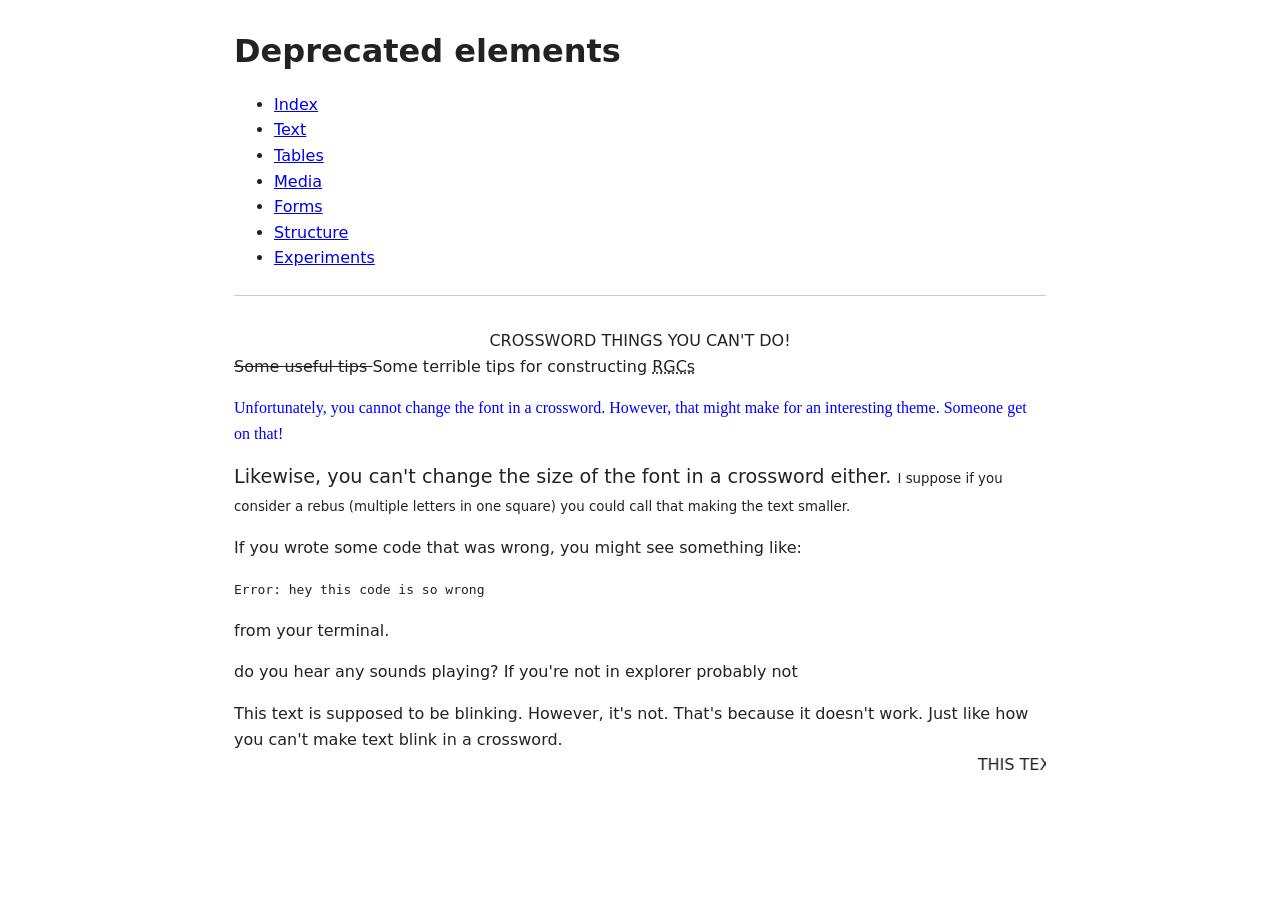
<file: deprecated.html>
<!DOCTYPE html>
<html lang="en">
<head>
    <meta charset="utf-8">
    <meta name="viewport" content="width=device-width, initial-scale=1.0">
    <meta name="description" content="Showcase of deprecated HTML elements and how they may or may not function.">

    <title>Deprecated</title>

    <link rel="stylesheet" href="styles.css">

</head>

<body>

    <h1>Deprecated elements</h1>

    <nav>
        <ul>
            <li><a href="index.html">Index</a></li>
            <li><a href="text.html">Text</a></li>
            <li><a href="tables.html">Tables</a></li>
            <li><a href="media.html">Media</a></li>
            <li><a href="forms.html">Forms</a></li>
            <li><a href="structure.html">Structure</a></li>
            <li><a href="experiments.html">Experiments</a></li>
        </ul>
    </nav>

    <center>
        CROSSWORD THINGS YOU CAN'T DO!
    </center>
    <!-- This centers text on your screen. you should use CSS with text-align or something else instead -->

    <strike>
        Some useful tips
    </strike>
    <!-- Puts a strikethrough on text. Use <s> instead -->

    Some terrible tips for constructing
    <acronym title="Reall Good Crosswords">
        RGCs
    </acronym>
    <!-- use abbr instead -->

    <p>
        <font color="blue" size="3" face="Garamond">
            Unfortunately, you cannot change the font in a crossword. However, that might make for an interesting theme.
            Someone get on that!
        </font>
        <!-- Use CSS styling instead -->
    </p>

    <p>
        <big>
            Likewise, you can't change the size of the font in a crossword either.
        </big>
        <!-- Simply use CSS font sizes instead -->

        <small>
            I suppose if you consider a rebus (multiple letters in one square) you could call that making the text smaller.
        </small>
    </p>

    <p>
        If you wrote some code that was wrong, you might see something like:
    </p>
    <tt>
        Error: hey this code is so wrong
    </tt>
    <!-- Makes monospaced text--use <code> instead -->
    <p>
        from your terminal.
    </p>

    <bgsound src="/assets/cars-sound.wav" loop="infinite"></bgsound>
    <!-- Would play background music, but only worked for Internet Explorer. Use <audio> instead -->
    <p>
        do you hear any sounds playing? If you're not in explorer probably not
    </p>

    <blink>
        This text is supposed to be blinking. However, it's not. That's because it doesn't work. Just like how you
        can't make text blink in a crossword.
    </blink>
    <!-- Would make text blink. This can achieved today with CSS animations -->

    <marquee>
        THIS TEXT IS MOVING THOUGH!! YIPPEE!! I LOVE MOVING TEXT!!!
    </marquee>
    <!-- Again, can be achieved with CSS animations -->

</body>

</html>
</file>
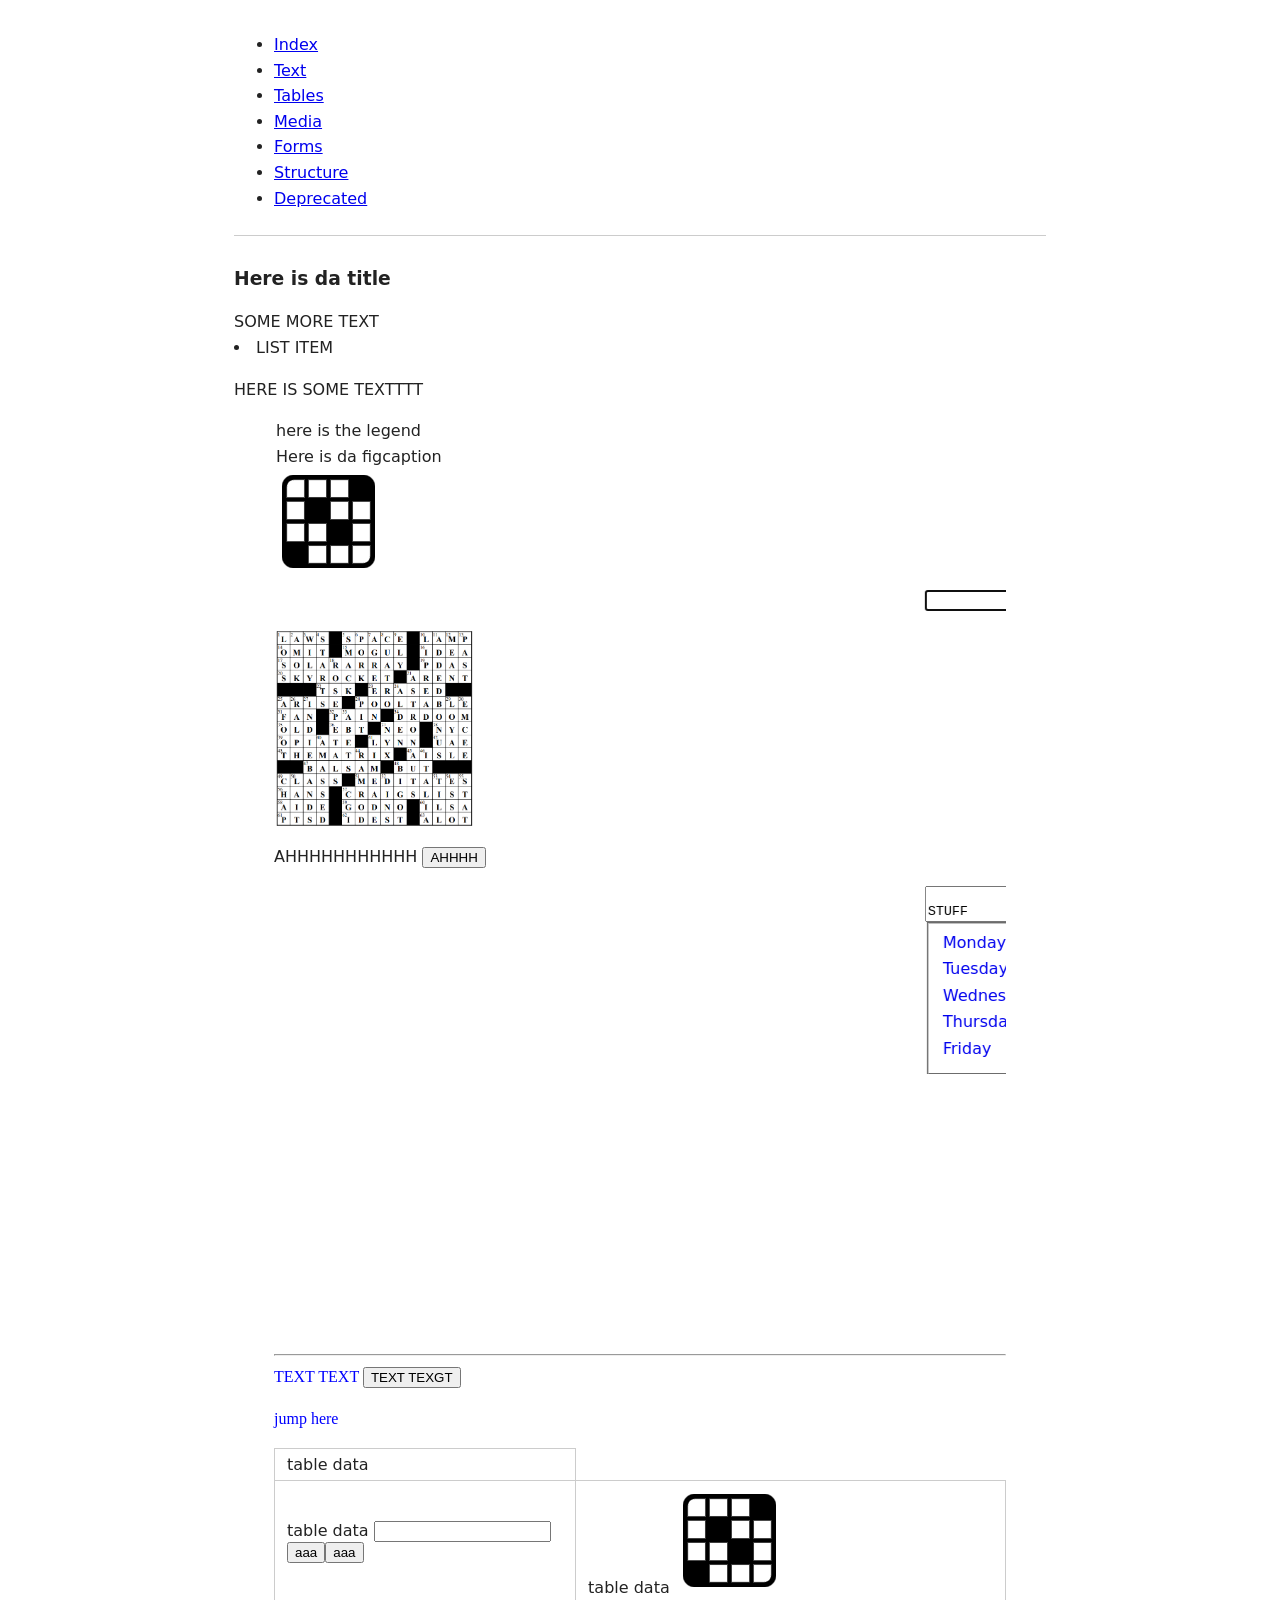
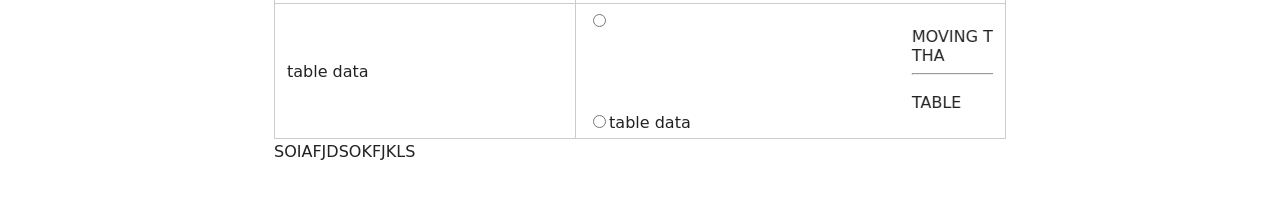
<file: experiments.html>
<!--
Focus of my Experiments: How badly can I write HTML so that it will still render
Hypotheses and Findings:

Experiment 1: Broken Tags
1. Will tags still work with missing >?
    Hypothesis: yes
    Answer: yes
2. Will elements still appear with missing closing tags?
    Hypothesis: yes
    Answer: yes
3. What tags can be fully absent?
    Hypothesis: I believe we saw that you can fully omit <html> <head> <title> etc and be fine
    Answer: yup
4. What happens with tags that don't exist?
    Hypothesis: Will ignore them
    Answer: That seems to be the case

Experiment 2: Things Where They Shouldn't Be
1. What happens if you put a tag that is supposed to be wrapped in another tag somewhere else? (e.g. figcaption, li)
    Hypothesis: I think it will still appear, but not necessarily as the actual thing
    Answer: <li> still appeared as a list item, I can't tell visually if <figcaption> did too but I think it actually did
2. what happens if you put a tag where it shouldn't be? (e.g. button inside a button)
    Hypothesis: I belive it will be ignored.
    Answer: For the button inside a button, they appeared side-by-side
3. What happens if you mess up the attributes in a tag? (e.g. attribute doesn't exist, attributes twice, typos)
    Hypothesis: I believe they will also be ignored.
    Answer: Yes, the attributes that don't exist and the duplicate attributes were ignored, and many typos are ignored.
            Of course, typos in the actual attribute make it so that the attribute is then ignored.

Experiment 3: Bad Values
1. What happens when you put values that shouldn't be allowed?
    Hypothesis: I think it will ignore the element.
    Answer: I tested values such as negative numbers and very large numbers in the map, 
            and the image was actually still clickable.

Random Extra Stuff
I fear I started just adding things because I was kinda having fun so my experiments are all melded together.
But that's just like a real mad scientist experiment. Call me Frankenstein, here is my monster.
I'm sure I could have done a lot more broken stuff, but I feel like I have to learn HTML better to break it better.
-->

<meta name="description" content="Showcase for how HTML can be written but still have elements appear">
<link rel="stylesheet" href="styles.css"

<body>

    <nav>
        <ul>
            <li><a href="index.html">Index</a></li>
            <li><a href="text.html">Text</a></li>
            <li><a href="tables.html">Tables</a></li>
            <li><a href="media.html">Media</a></li>
            <li><a href="forms.html">Forms</a></li>
            <li><a href="structure.html">Structure</a></li>
            <li><a href="deprecated.html">Deprecated</a></li>
        </ul>
    </nav>

    <h3>Here is da title</h5>

    <faketag>SOME MORE TEXT
        <li> LIST ITEM</li>
    </faketag>

    <p style="" role="main" id="top">
        HERE IS SOME TEXTTTT
    </p>

    <figure>
        <legend>here is the legend</legend>
        <legend><figcaption>Here is da figcaption</figcaption></legend></legen></legend></legen></legend></legen>
        <img alt="hello"alt="hello hello"src="/assets/cw-logo.png"
    </figure>

    <p>
        <small role="main">
            <marquee>
                <input type="text" type="text" autofocus>
                <button src="/assets/cw-logo.png">BUTTON</legen></legend></legen></legend></legen></button>
                
            </marquee>
            </legen></legend></legen></legend></legen>
        </small>
    </p>

    <picture>
        <img src="assets/crossword-filled.png" alt="waaaaaaaaa" width="200"
    
    <body>
        <p>
            AHHHHHHHHHHH

            <a href="#here"
            <button>
                <button>
                    AHHHH
                </button>
            </button>
        </p>
    </body>

    <p>
        <p>
            <div>
                <marquee href="" aldskjfaskldjf>
                    <textarea autofocus>
                        STUFF
                    </textarea>
                    <fieldset>
                         <option value="m">Monday</option>
                        <option value="t">Tuesday</option>
                        <option value="w">Wednesday
                            
                        </option>
                        <option value="r">Thursday</option>
                        <option value="f">Friday</option>
                    </fieldset>
                </marquee>
            </div>
        </p>
    </p>
<br><br><br><br><br><br><br><br><br><br>

</a>

    <hr>

    <font color="blue" size="3" face="Garamond"> TEXT TEXT <button>TEXT TEXGT</button><font></font>
    <p id="here">jump here</p>
     
    <map name="xwordmap">
        <area shape="rect" coords="-1, -1, 100000000,10000"   href="#top" alt="Link to shapes">
    </map>


</body>

</font>
<table>
    <TD>table data</>
        <colgroup>
        <TD>table data <input type=password>
        <button>aaa<button>aaa</button></td>
            <TD>table data <img src="assets/cw-logo.png" usemap="#xwordmap"></>
                </colgroup>
    <tr>
        <TD>table data</><TD>
            
            <input type="radio" id="themed" name="type" value="themed">
            <marquee>
            MOVING TEXTTTT

            In

            <br>
            THA <hr>TABLE
            
                <marquee style="font:">MOVING TEXT IN DA MOVING TEXT
                    <marquee>
                        this is just fun <button> BUTTON</button>
                    </marquee>
                </marquee>
            </marquee>
                            <input type="radio" id="themed" name="type" value="themed">table data</>
                           
    </tr>
</table>

SOIAFJDSOKFJKLS
</file>
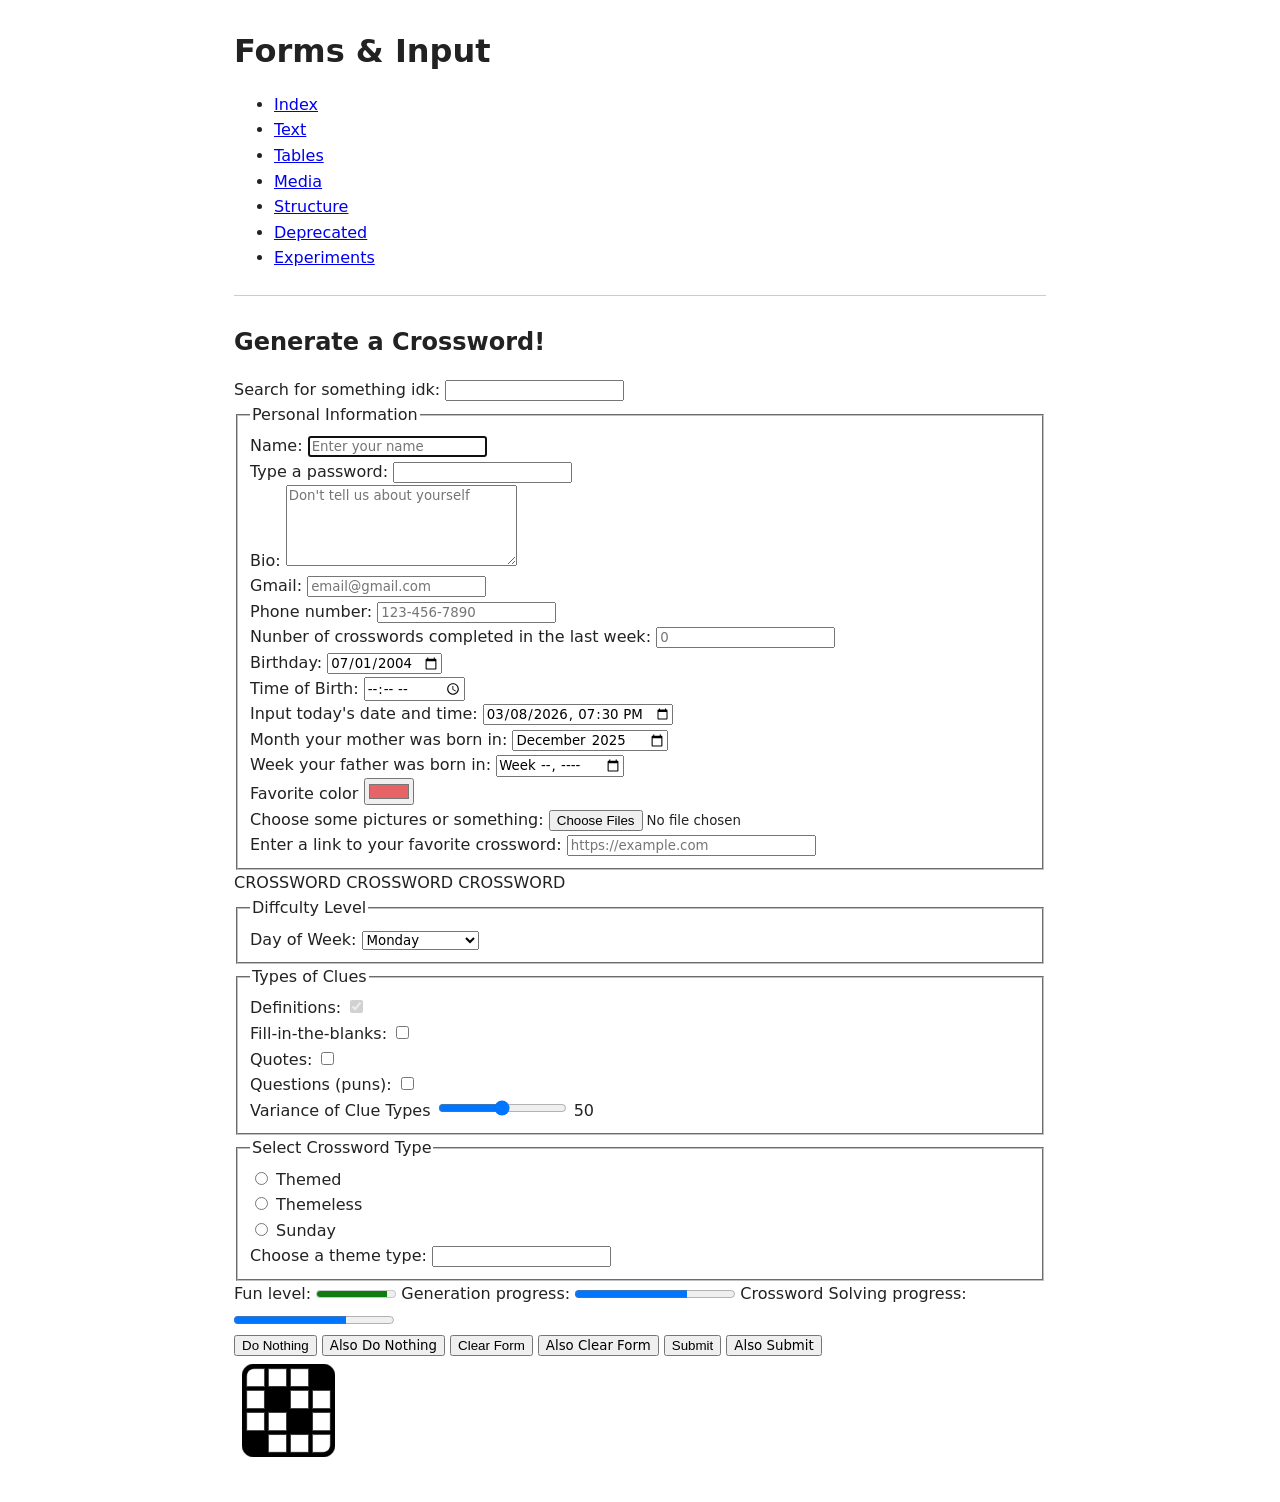
<file: forms.html>
<!DOCTYPE html>
<html lang="en">
<head>
    <meta charset="utf-8">
    <meta name="viewport" content="width=device-width, initial-scale=1.0">
    <meta name="description" content="Example form using all form elements.">

    <title>Forms & Input</title>

    <link rel="stylesheet" href="styles.css">

    <style>
        input, textarea, select {
            font-family: inherit;
        }
    </style>

</head>

<body>

    <h1>Forms & Input</h1>

    <nav>
        <ul>
            <li><a href="index.html">Index</a></li>
            <li><a href="text.html">Text</a></li>
            <li><a href="tables.html">Tables</a></li>
            <li><a href="media.html">Media</a></li>
            <li><a href="structure.html">Structure</a></li>
            <li><a href="deprecated.html">Deprecated</a></li>
            <li><a href="experiments.html">Experiments</a></li>
        </ul>
    </nav>

    <h2>Generate a Crossword!</h2>

    <form action="#" method="post" enctype="multipart/form-data" novalidate>

        <input type="hidden" name="formVersion" value="1.0">

        <label for="site-search">Search for something idk:</label>
        <input type="search" id="site-search" name="q">

        <fieldset>
            <legend>Personal Information</legend>

            <div>
                <label for="name">Name: </label>
                <input type="text" id="name" name="name" minlength="1" maxlength="100" placeholder="Enter your name" autofocus autocomplete="given-name">
            </div>

            <div>
                <label for="password">Type a password:</label>
                <input type="password" id="password" name="password" required>
            </div>

            <div>
                <label for="bio">Bio:</label>
                <textarea id="bio" name="bio" rows="5" cols="30" maxlength="200" placeholder="Don't tell us about yourself" readonly></textarea>
            </div>

            <div>
                <label for="email">Gmail:</label>
                <input type="email" id="email" name="email" pattern=".+@gmail\.com" required placeholder="email@gmail.com">
            </div>

            <div>
                <label for="phone">Phone number:</label>
                <input type="tel" id="phone" name="phone" pattern="[0-9]{3}-[0-9]{3}-[0-9]{4}" required placeholder="123-456-7890">
            </div>

            <div>
                <label for="numxwords">Nunber of crosswords completed in the last week:</label>
                <input type="number" id="numxwords" name="numxwords" required placeholder="0">
            </div>

            <div>
                <label for="bday">Birthday:</label>
                <input type="date" id="bday" name="bday" value="2004-07-01" min="1900-01-01" max="2025-12-31">
            </div>

            <div>
                <label for="timebday">Time of Birth:</label>
                <input type="time" id="timebday" name="timebday">
            </div>

            <div>
                <label for="today">Input today's date and time:</label>
                <input type="datetime-local" id="today" name="today" value="2026-03-08T19:30" min="2026-03-08T00:00" max="2100-01-01T00:00">
            </div>

            <div>
                <label for="mom">Month your mother was born in:</label>
                <input type="month" id="mom" name="mom" min="1900-01" value="2025-12">
            </div>

            <div>
                <label for="dad">Week your father was born in:</label>
                <input type="week" name="dad" id="dad" min="1900-W01" max="2026-W26">
            </div>

            <div>
                <label for="c">Favorite color</label>
                <input type="color" id="c" name="c" value="#e66465">
            </div>

            <div>
                <label for="f">Choose some pictures or something:</label>
                <input type="file" id="f" name="f" accept="image/png, image/jpeg" multiple>
            </div>

            <div>
                <label for="url">Enter a link to your favorite crossword:</label>
                <input type="url" name="url" id="url" placeholder="https://example.com" pattern="https://.*" size="30">
            </div>

        </fieldset>

        <div tabindex="0">
            CROSSWORD CROSSWORD CROSSWORD
        </div>

        <fieldset>
            <legend>Diffculty Level</legend>

            <div>
                <label for="day">Day of Week:</label>
                <select name="day" id="day">
                    <optgroup label="Weekday">
                        <option value="m">Monday</option>
                        <option value="t">Tuesday</option>
                        <option value="w">Wednesday</option>
                        <option value="r">Thursday</option>
                        <option value="f">Friday</option>
                    </optgroup>
                    <optgroup label="Weekend">
                        <option value="s">Saturday</option>
                        <option value="u">Sunday</option>
                    </optgroup>
                </select>
            </div>
            
        </fieldset>

        <fieldset>
            <legend>Types of Clues</legend>

            <div>
                <label for="def">Definitions:</label>
                <input type="checkbox" id="def" name="def" checked disabled>
            </div>

            <div>
                <label for="fitb">Fill-in-the-blanks:</label>
                <input type="checkbox" id="fitb" name="fitb">
            </div>

            <div>
                <label for="quotes">Quotes:</label>
                <input type="checkbox" id="quotes" name="quotes">
            </div>

            <div>
                <label for="questions">Questions (puns):</label>
                <input type="checkbox" id="questions" name="questions">
            </div>

            <div>
                <label for="hintrange">Variance of Clue Types</label>
                <input type="range" id="hintrange" name="hintrange" min="0" max="100">
                <output for="hintrange" id="sliderOutput">50</output>
            </div>
        </fieldset>

        <fieldset>
            <legend>Select Crossword Type</legend>

            <input type="radio" id="themed" name="type" value="themed">
            <label for="themed">Themed</label><br>

            <input type="radio" id="themeless" name="type" value="themeless">
            <label for="themeless">Themeless</label><br>

            <input type="radio" id="sunday" name="type" value="sunday">
            <label for="sunday">Sunday</label>

            <div>
                <label for="themeinput">Choose a theme type:</label>
                <input list="themetype" id="themeinput" name="themetype">

                <datalist id="themetype">
                    <option value="Starts with..."></option>
                    <option value="Ends with..."></option>
                    <option value="Containing..."></option>
                    <option value="Split up words..."></option>
                </datalist>
            </div>
        </fieldset>

        <div>
            <label for="fun">Fun level:</label>
            <meter id="fun" min="0" max="100" low="33" high="66" optimum="80" value="90">
                at 50/100
            </meter>

            <label for="gen">Generation progress:</label>
            <progress id="gen" max="100" value="70"></progress>

            <label for="solve">Crossword Solving progress:</label>
            <progress id="solve" max="100" value="70">70%</progress>
        </div>

        <div>
            <button type="button">Do Nothing</button>
            <input type="button" value="Also Do Nothing">
            <button type="reset">Clear Form</button>
            <input type="reset" value="Also Clear Form">
            <button type="submit">Submit</button>
            <input type="submit" value="Also Submit">
        </div>

        <input type="image" src="/assets/cw-logo.png" alt="Submit but Fancy">
    </form>

    <script>
        const slider = document.getElementById('hintrange');
        const output = document.getElementById('sliderOutput');

        output.value = slider.value;

        slider.addEventListener('input', () => {
            output.value = slider.value;
        });
    </script>

</body>

</html>
</file>
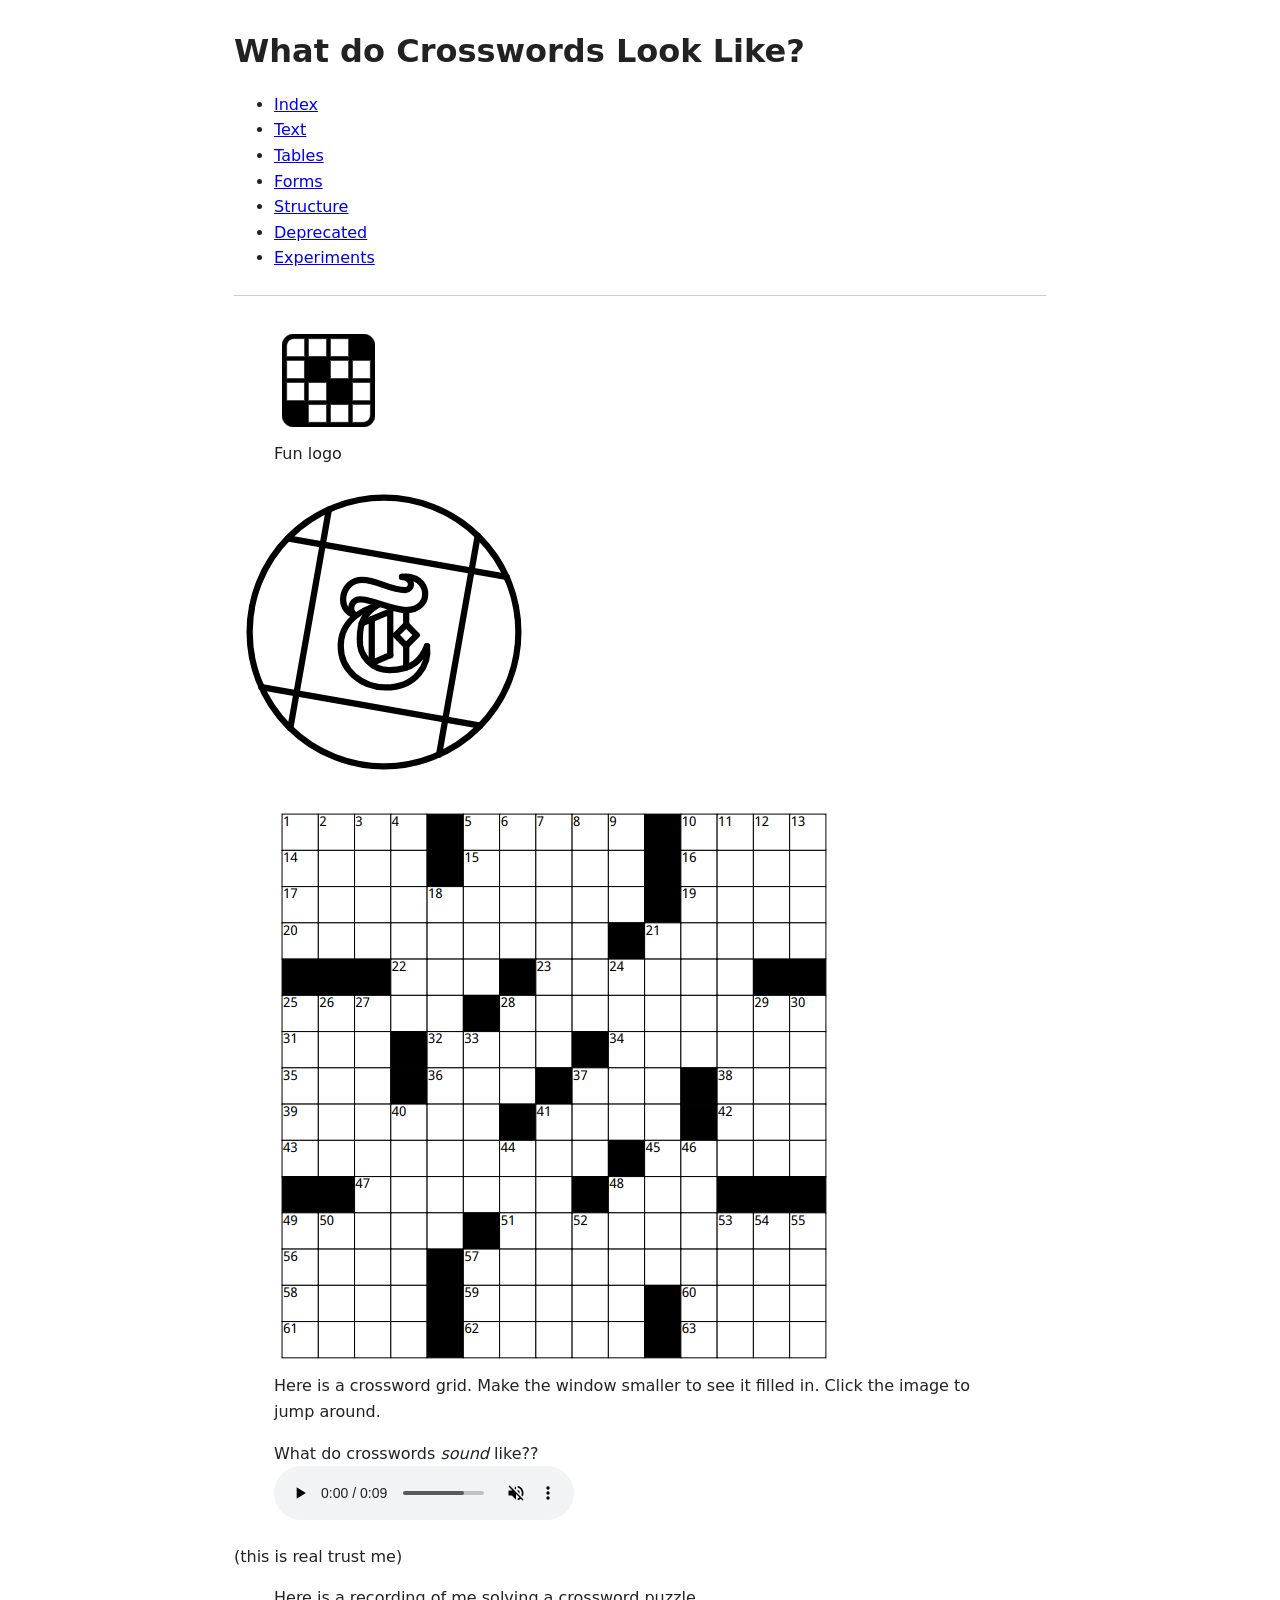
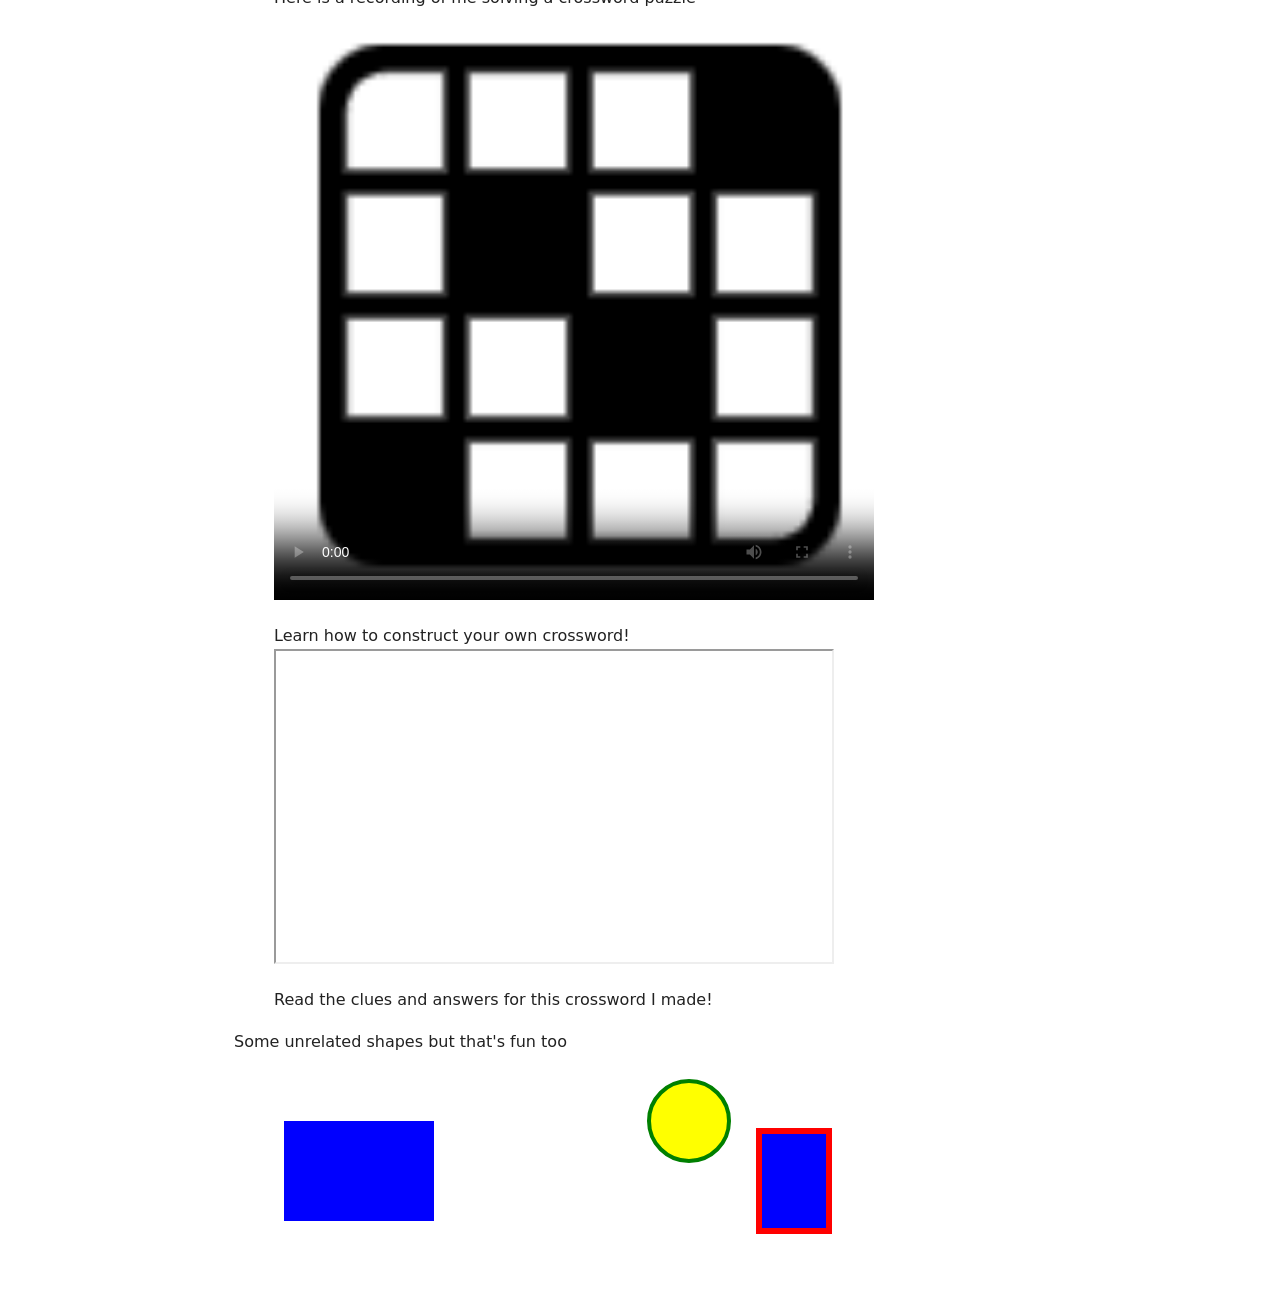
<file: media.html>
<!DOCTYPE html>
<html lang="en">
<head>
    <meta charset="utf-8">
    <meta name="viewport" content="width=device-width, initial-scale=1.0">
    <meta name="description" content="Showcase of different media elements in HTML">

    <title>Media</title>

    <link rel="stylesheet" href="styles.css">

</head>

<body>

    <h1>What do Crosswords Look Like?</h1>

    <nav>
        <ul>            
            <li><a href="index.html">Index</a></li>
            <li><a href="text.html">Text</a></li>
            <li><a href="tables.html">Tables</a></li>
            <li><a href="forms.html">Forms</a></li>
            <li><a href="structure.html">Structure</a></li>
            <li><a href="deprecated.html">Deprecated</a></li>
            <li><a href="experiments.html">Experiments</a></li>
        </ul>
    </nav>

    <figure>
        <img src="/assets/cw-logo.png" alt="Crossword Logo" width="107" height="105">
        <figcaption>Fun logo</figcaption>
    </figure>

    <embed src="/assets/crossword-svg.svg" type="image/svg+xml" width="300" height="300">

    <figure>
        <picture>
            <source srcset="/assets/crossword-dark.png" media="(prefers-color-scheme: dark)">
            <source srcset="/assets/crossword-filled.png" media="(max-width: 600px)">
            <img src="/assets/crossword-empty.png" alt="Crossword grid" usemap="#xwordmap">
        </picture>
        <figcaption>
            Here is a crossword grid. Make the window smaller to see it filled in. 
            Click the image to jump around.
        </figcaption>
    </figure>

    <figure>
        <figcaption>What do crosswords <em>sound</em> like??</figcaption>
        <audio controls loop muted src="assets/cars-sound.wav"></audio>
    </figure>

    <p>(this is real trust me)</p>

    <figure id="recording">
        <figcaption>Here is a recording of me solving a crossword puzzle</figcaption>
    
        <video controls width="600" poster="/assets/cw-logo.png">
            <source src="/assets/crossword-solve.mp4" type="video/mp4">
            <track src="/assets/subtitles.vtt" kind="subtitles" srclang="en" label="English" default>
        </video>
    </figure>

    <figure>
        <figcaption>Learn how to construct your own crossword!</figcaption>
        <iframe width="560" height="315" src="https://youtube.com/embed/aAqQnXHd7qk" title="Construction Video"></iframe>
    </figure>

    <figure>
        <figcaption>Read the clues and answers for this crossword I made!</figcaption>
        <object data="/assets/Crossword-solution.pdf" type="application/pdf" width="600" height="400">
            <param name="src" value="/assets/Crossword-solution.pdf"> 
            <!-- Will cause an error in validation but was listed in requirements -->
        </object>
    </figure>

    <p>Some unrelated shapes but that's fun too</p>

    <canvas id="canvas" width="400" height="200"></canvas>

    <script>
        const canvas = document.getElementById('canvas');
        const ctx = canvas.getContext('2d');

        ctx.fillStyle = 'blue';
        ctx.fillRect(50, 50, 150, 100);
    </script>

    <svg width="200" height="200" id="shapes">
        <circle cx="50" cy="50" r="40" stroke="green" stroke-width="4" fill="yellow" />
        <rect x="120" y="60" width="70" height="100" stroke="red" stroke-width="6" fill="blue" />
    </svg>

    <map name="xwordmap">
        <area shape="rect" coords="0,0,230,560" href="#shapes" alt="Link to shapes">
        <area shape="rect" coords="230,0,560,560" href="#recording" alt="Link to recording">
    </map>

</body>

</html>
</file>
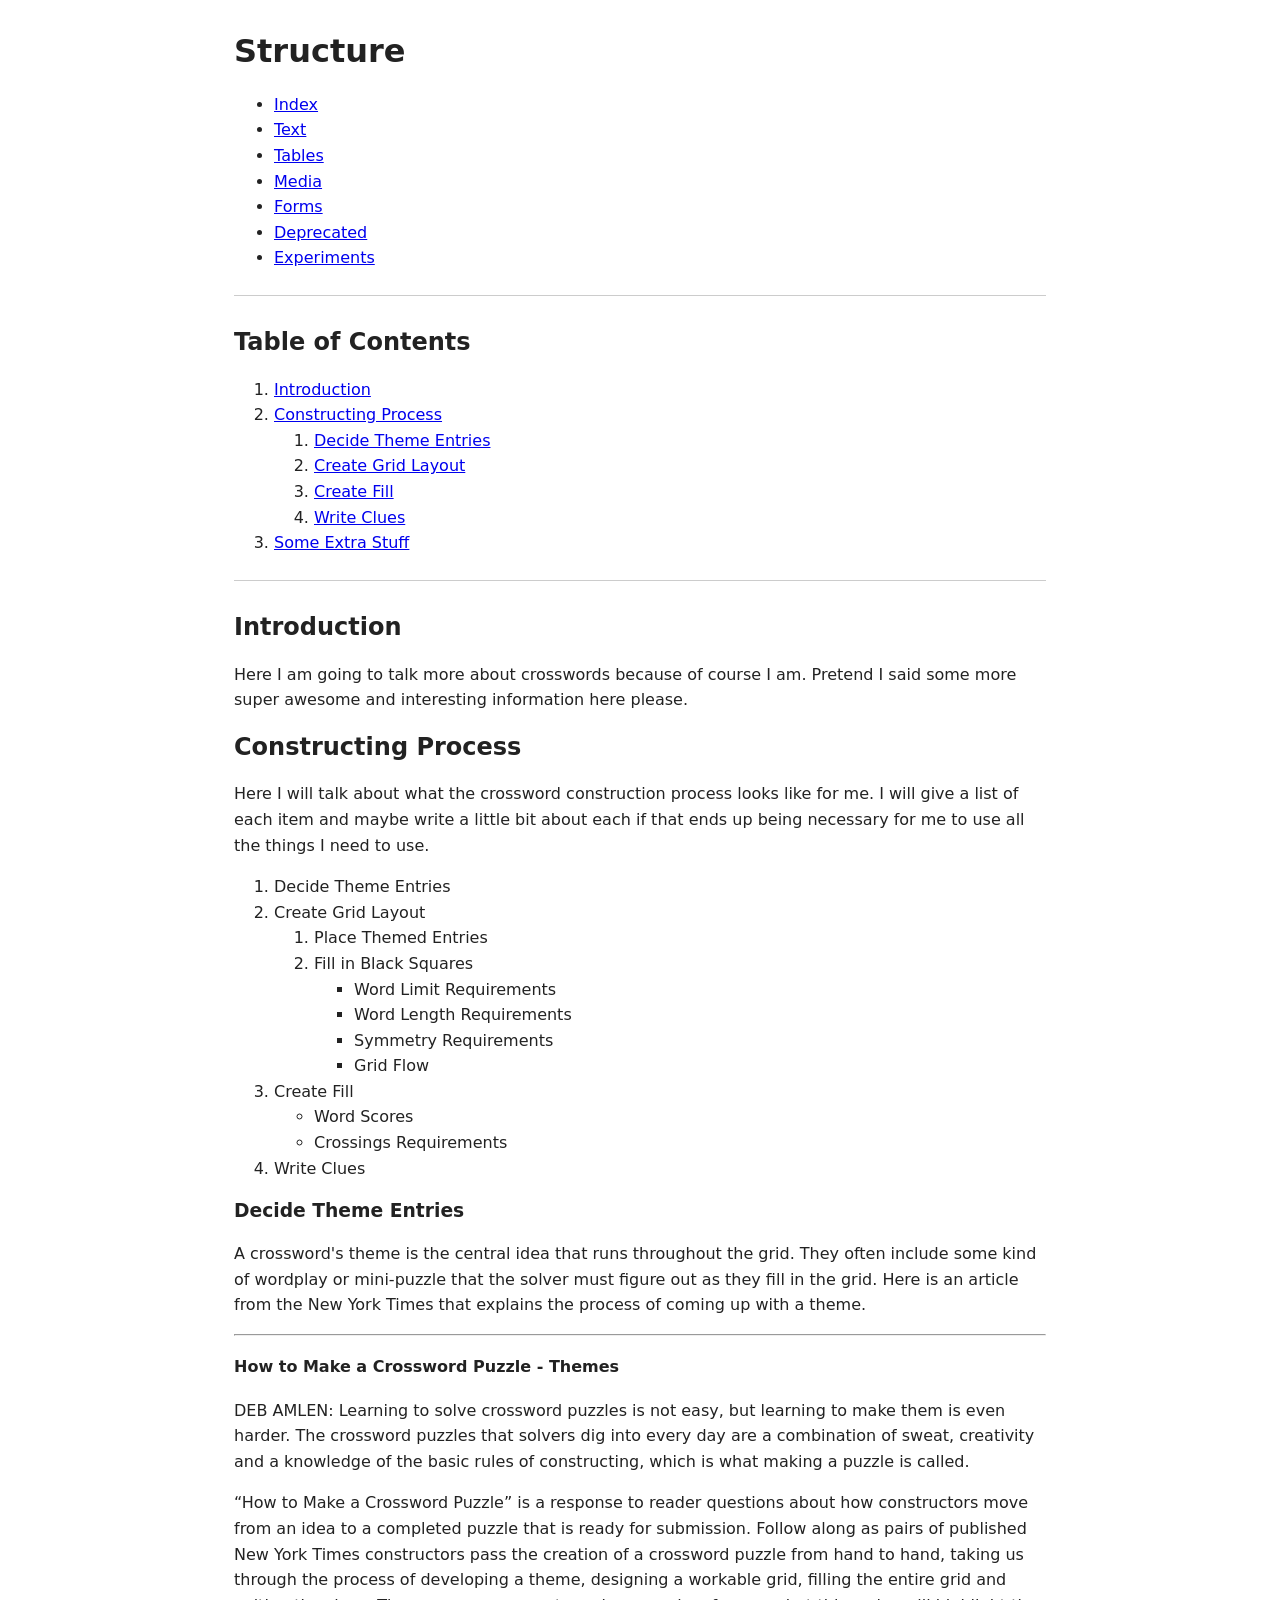
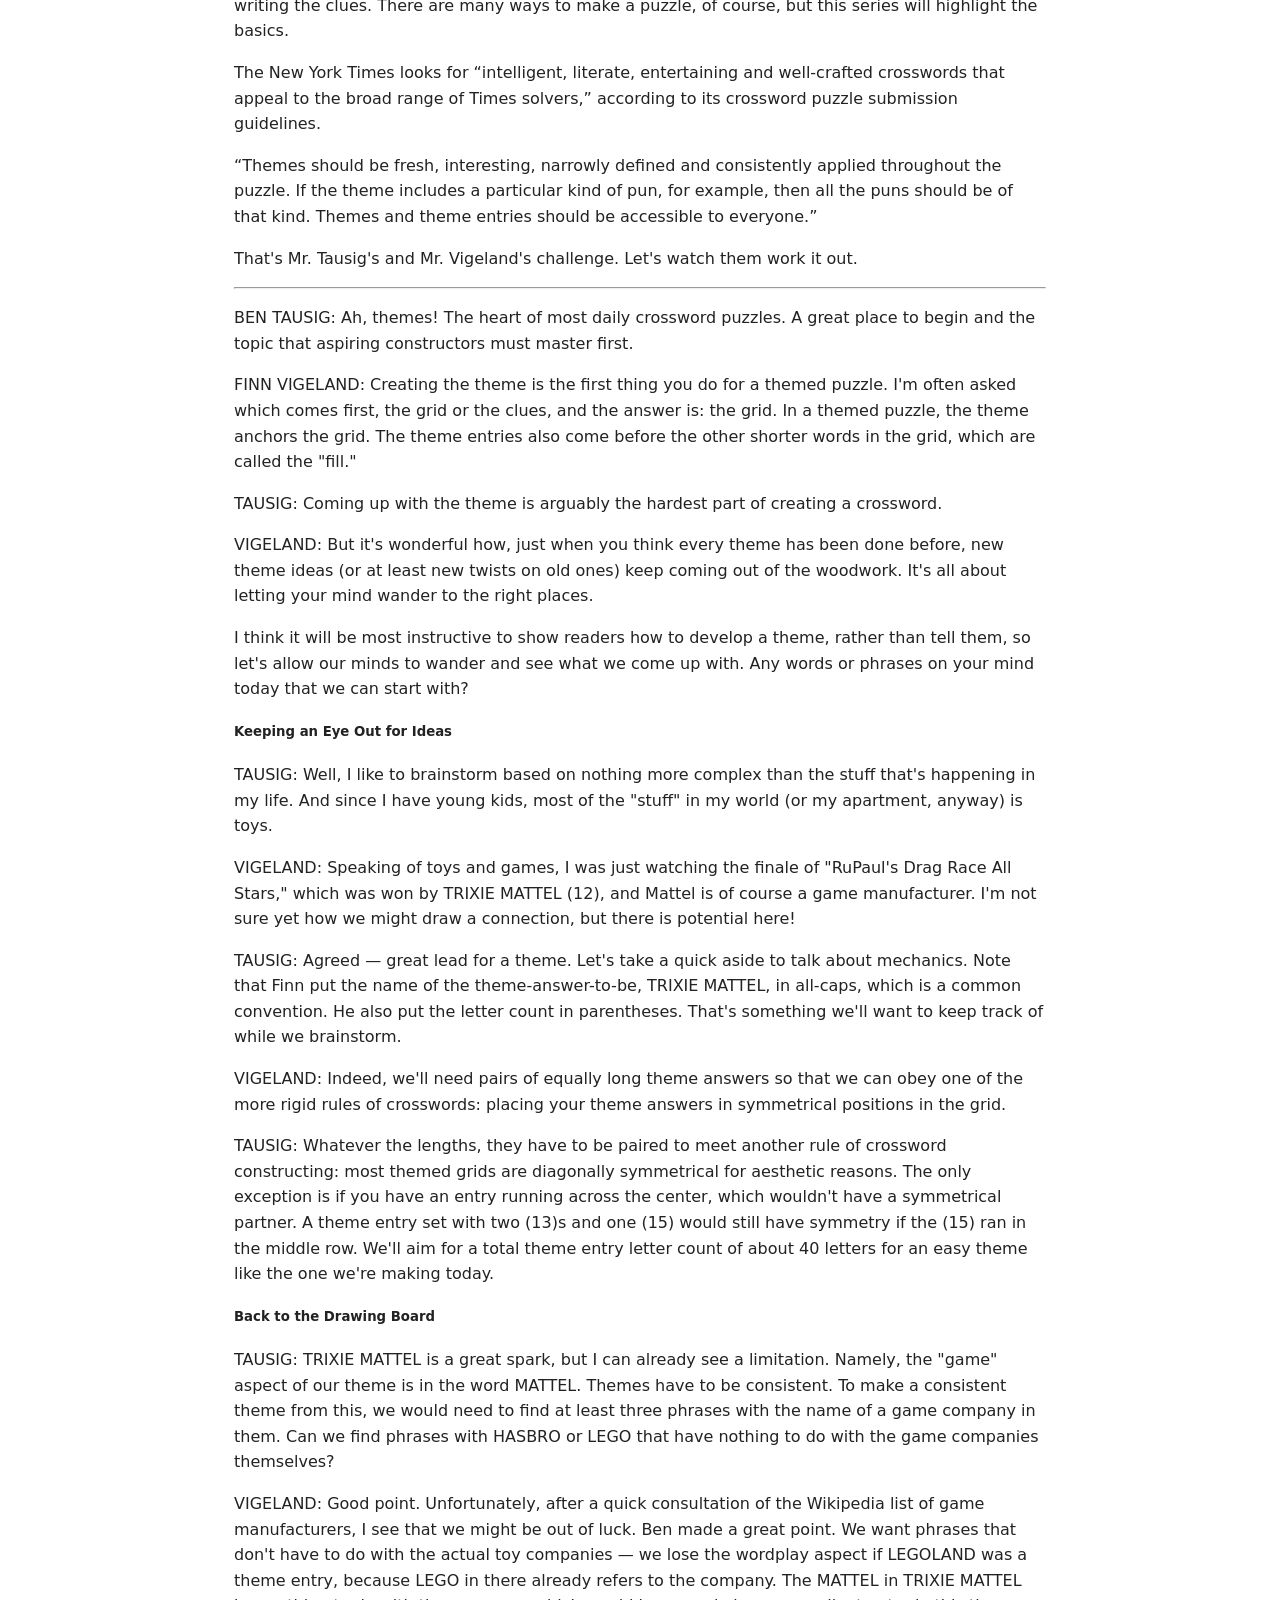
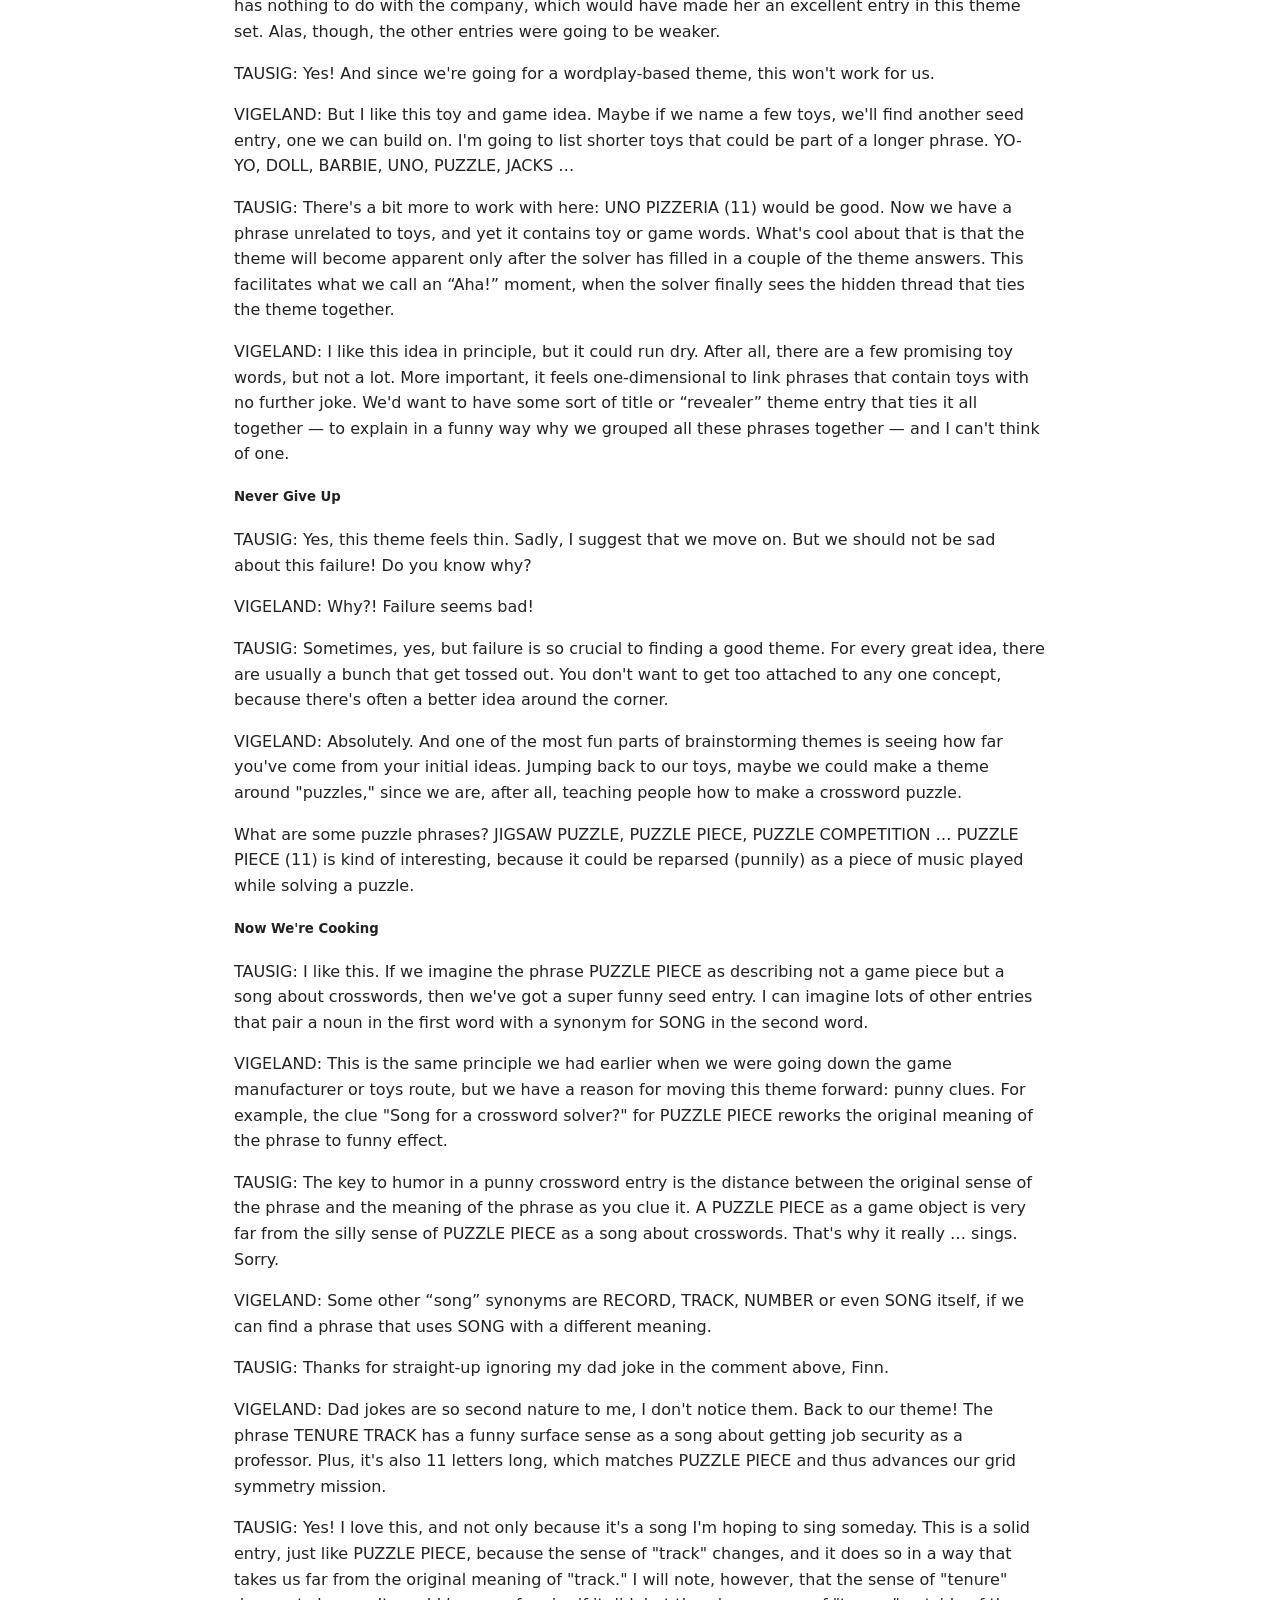
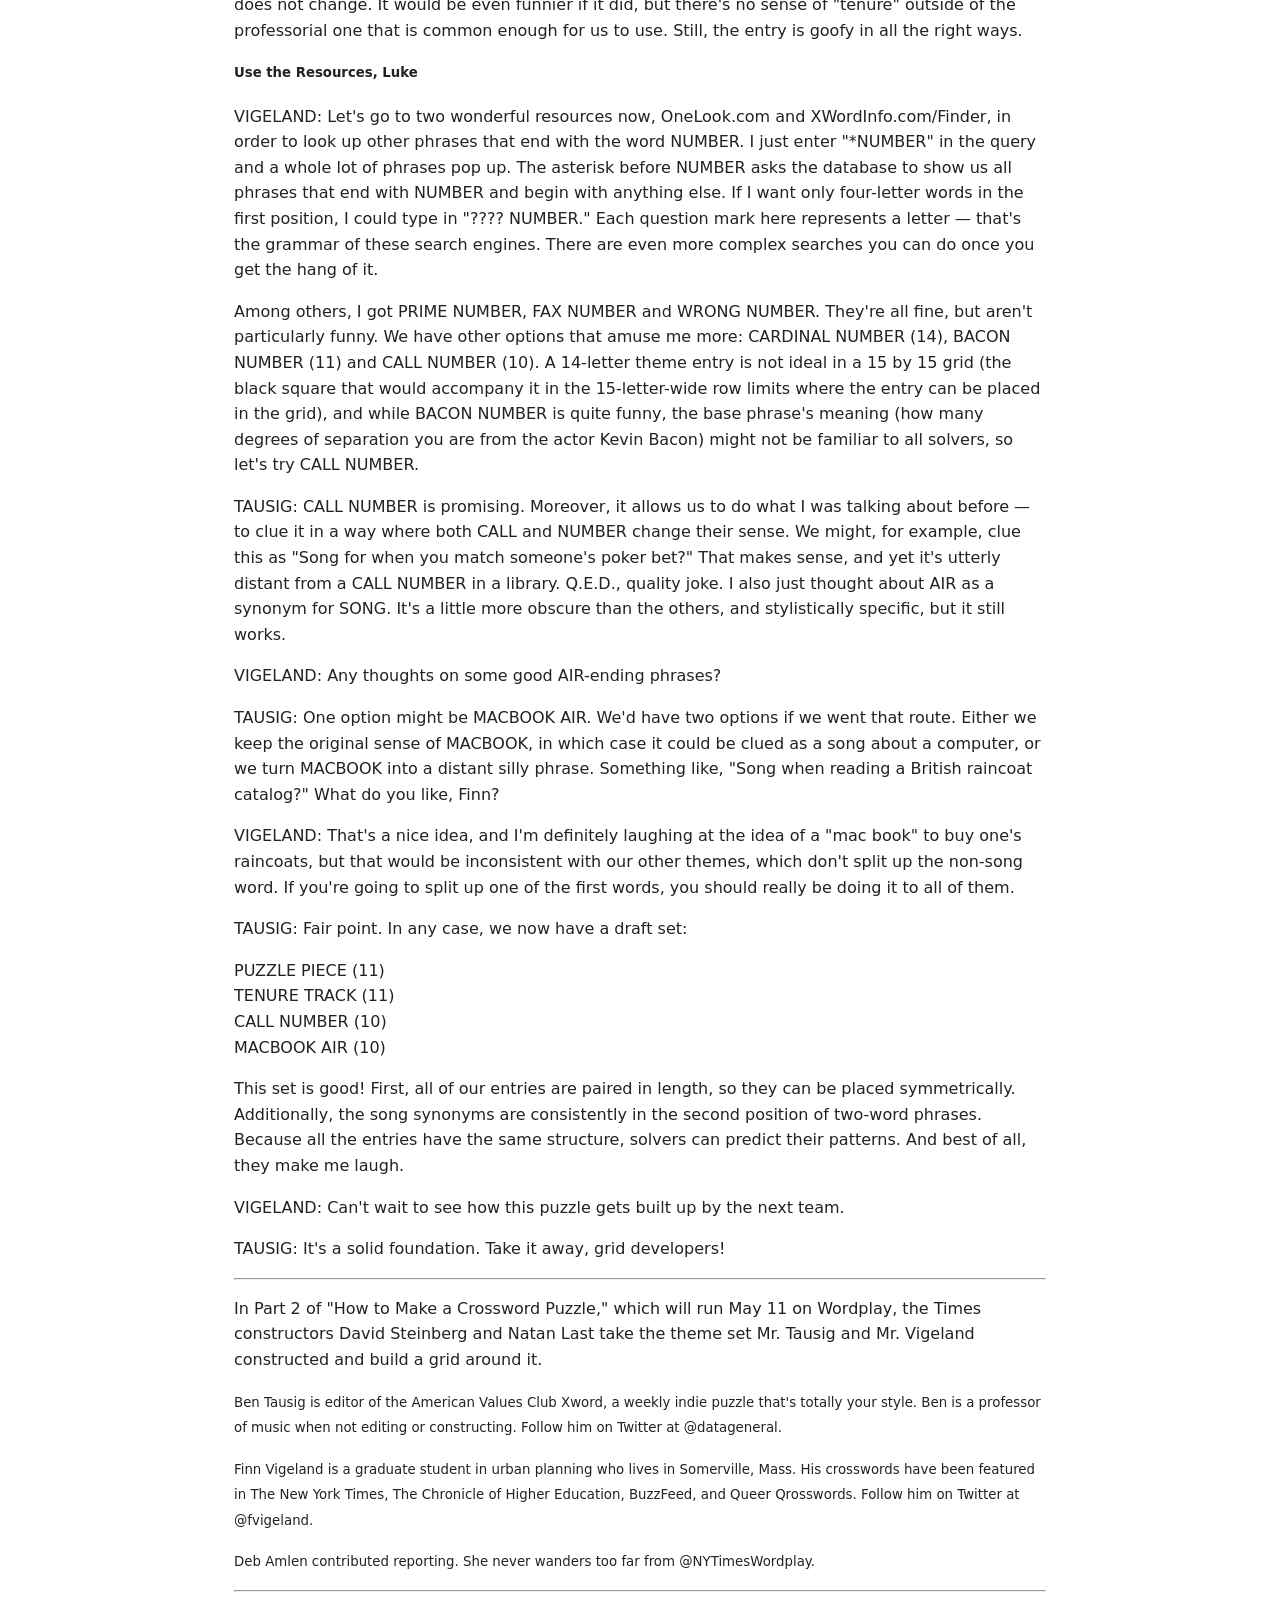
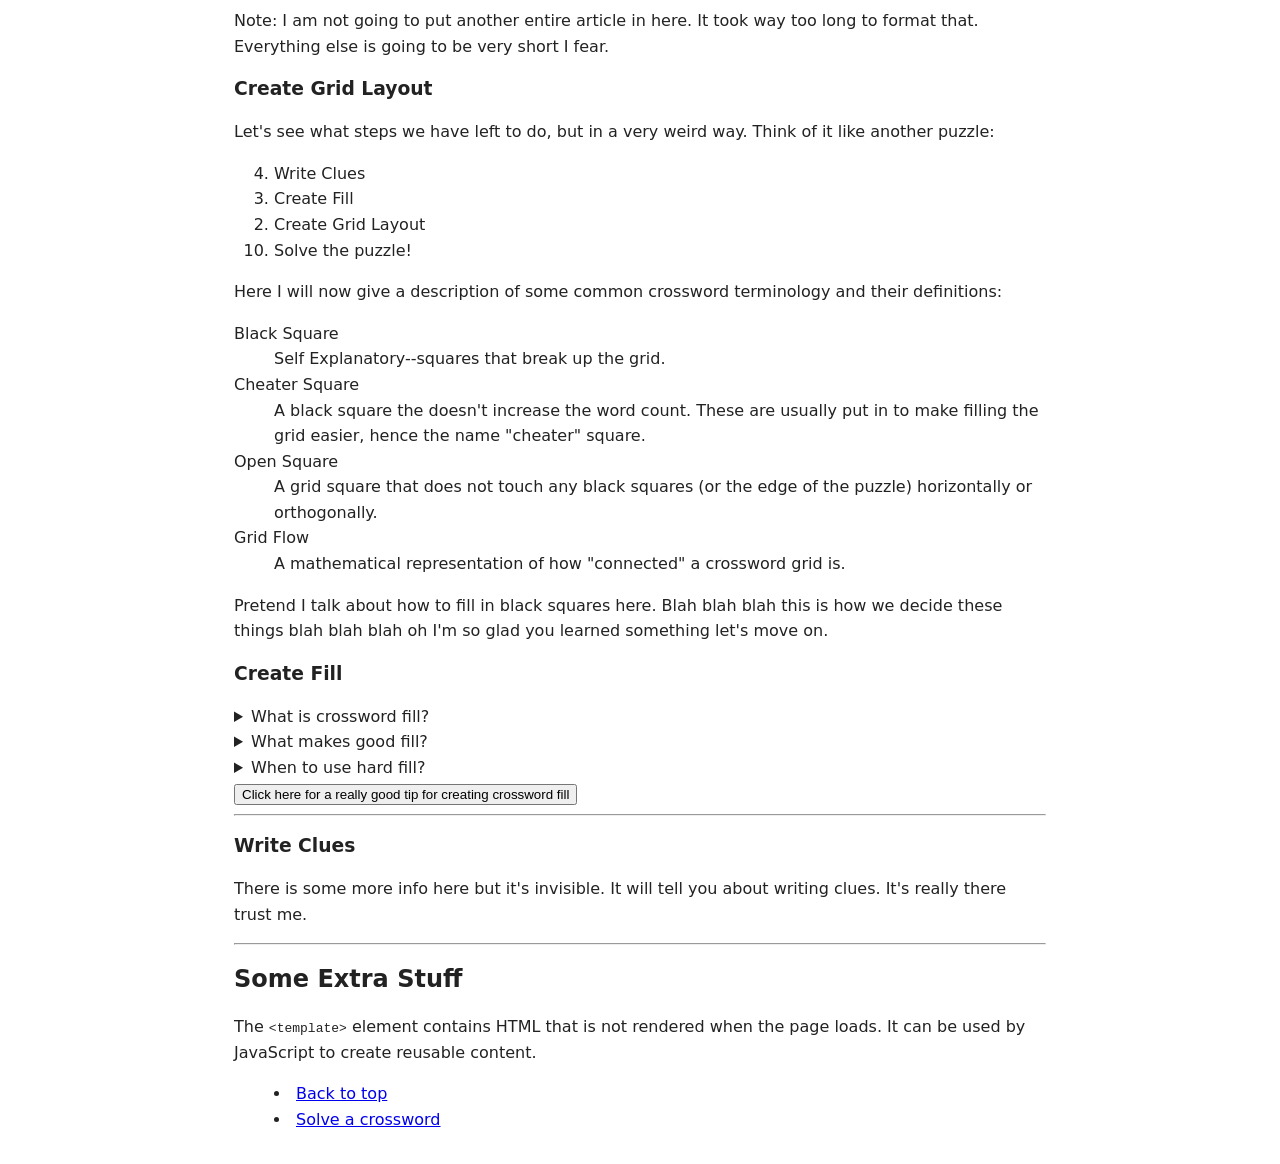
<file: structure.html>
<!DOCTYPE html>
<html lang="en">
<head>
    <meta charset="utf-8">
    <meta name="viewport" content="width=device-width, initial-scale=1.0">
    <meta name="description" content="Page showing correct structuring of HTML elements">

    <title>Structure</title>

    <link rel="stylesheet" href="styles.css">

</head>

<body>

    <main>
        <h1>Structure</h1>

        <nav>
            <ul>
                <li><a href="index.html">Index</a></li>
                <li><a href="text.html">Text</a></li>
                <li><a href="tables.html">Tables</a></li>
                <li><a href="media.html">Media</a></li>
                <li><a href="forms.html">Forms</a></li>
                <li><a href="deprecated.html">Deprecated</a></li>
                <li><a href="experiments.html">Experiments</a></li>
            </ul>
        </nav>

        <h2 id="toc">Table of Contents</h2>
        <nav>
            <ol>
                <li><a href="#intro">Introduction</a></li>
                <li><a href="#process">Constructing Process</a>
                    <ol>
                        <li><a href="#themes">Decide Theme Entries</a></li>
                        <li><a href="#grid">Create Grid Layout</a></li>
                        <li><a href="#fill">Create Fill</a></li>
                        <li><a href="#clues">Write Clues</a></li>
                    </ol>
                </li>
                <li><a href="#extra">Some Extra Stuff</a></li>
            </ol>
        </nav>

        <section>
            <h2 id="intro">Introduction</h2>
            <p>
                Here I am going to talk more about crosswords because of course I am.
                Pretend I said some more super awesome and interesting information here please.
            </p>
        </section>

        <section>
            <h2 id="process">Constructing Process</h2>
            <p>
                Here I will talk about what the crossword construction process looks like for me.
                I will give a list of each item and maybe write a little bit about each if that ends
                up being necessary for me to use all the things I need to use.
            </p>

            <ol>
                <li>Decide Theme Entries</li>
                <li>Create Grid Layout
                    <ol>
                        <li>Place Themed Entries</li>
                        <li>Fill in Black Squares
                            <ul>
                                <li>Word Limit Requirements</li>
                                <li>Word Length Requirements</li>
                                <li>Symmetry Requirements</li>
                                <li>Grid Flow</li>
                            </ul>
                        </li>
                    </ol>
                </li>

                <li>Create Fill
                    <ul>
                        <li>Word Scores</li>
                        <li>Crossings Requirements</li>
                    </ul>
                </li>

                <li>Write Clues</li>
            </ol>

            <h3 id="themes">Decide Theme Entries</h3>

            <p>
                A crossword's theme is the central idea that runs throughout the grid.
                They often include some kind of wordplay or mini-puzzle that the solver
                must figure out as they fill in the grid. Here is an article from the 
                New York Times that explains the process of coming up with a theme.
            </p>

            <hr>

            <article>
                <header>

                    <h4>How to Make a Crossword Puzzle - Themes</h4>

                    <p>
                        DEB AMLEN: Learning to solve crossword puzzles is not easy, 
                        but learning to make them is even harder. The crossword puzzles 
                        that solvers dig into every day are a combination of sweat, 
                        creativity and a knowledge of the basic rules of constructing, 
                        which is what making a puzzle is called.
                    </p>

                    <p>
                        “How to Make a Crossword Puzzle” is a response to reader questions about 
                        how constructors move from an idea to a completed puzzle that is ready for 
                        submission. Follow along as pairs of published New York Times constructors pass 
                        the creation of a crossword puzzle from hand to hand, taking us through 
                        the process of developing a theme, designing a workable grid, filling 
                        the entire grid and writing the clues. There are many ways to make a 
                        puzzle, of course, but this series will highlight the basics.
                    </p>

                    <p>
                        The New York Times looks for “intelligent, literate, entertaining and 
                        well-crafted crosswords that appeal to the broad range of Times solvers,” 
                        according to its crossword puzzle submission guidelines.
                    </p>

                    <p>
                        “Themes should be fresh, interesting, narrowly defined and 
                        consistently applied throughout the puzzle. If the theme includes 
                        a particular kind of pun, for example, then all the puns should 
                        be of that kind. Themes and theme entries should be accessible to everyone.”
                    </p>

                    <p>
                        That's Mr. Tausig's and Mr. Vigeland's challenge. Let's watch them work it out.
                    </p>
                </header>

                <hr>

                <section>
                    <p>
                        BEN TAUSIG: Ah, themes! The heart of most daily crossword puzzles. 
                        A great place to begin and the topic that aspiring constructors must master first.
                    </p>

                    <p>
                        FINN VIGELAND: Creating the theme is the first thing you do for a themed puzzle. 
                        I'm often asked which comes first, the grid or the clues, and the answer is: 
                        the grid. In a themed puzzle, the theme anchors the grid. The theme entries also 
                        come before the other shorter words in the grid, which are called the "fill."
                    </p>

                    <p>
                        TAUSIG: Coming up with the theme is arguably the hardest part of creating a crossword.
                    </p>

                    <p>
                        VIGELAND: But it's wonderful how, just when you think every theme has been done before, 
                        new theme ideas (or at least new twists on old ones) keep coming out of the woodwork. 
                        It's all about letting your mind wander to the right places.
                    </p>

                    <p>
                        I think it will be most instructive to show readers how to develop a theme, rather than 
                        tell them, so let's allow our minds to wander and see what we come up with. Any words 
                        or phrases on your mind today that we can start with?
                    </p>

                    <h5>Keeping an Eye Out for Ideas</h5>

                    <p>
                        TAUSIG: Well, I like to brainstorm based on nothing more complex than the stuff that's 
                        happening in my life. And since I have young kids, most of the "stuff" in my world (or 
                        my apartment, anyway) is toys.
                    </p>

                    <p>
                        VIGELAND: Speaking of toys and games, I was just watching the finale of "RuPaul's Drag 
                        Race All Stars," which was won by TRIXIE MATTEL (12), and Mattel is of course a game 
                        manufacturer. I'm not sure yet how we might draw a connection, but there is potential here!
                    </p>

                    <p>
                        TAUSIG: Agreed — great lead for a theme. Let's take a quick aside to talk about mechanics. 
                        Note that Finn put the name of the theme-answer-to-be, TRIXIE MATTEL, in all-caps, which is 
                        a common convention. He also put the letter count in parentheses. That's something we'll want 
                        to keep track of while we brainstorm.
                    </p>

                    <p>
                        VIGELAND: Indeed, we'll need pairs of equally long theme answers so that we can obey one of 
                        the more rigid rules of crosswords: placing your theme answers in symmetrical positions in the grid.
                    </p>

                    <p>
                        TAUSIG: Whatever the lengths, they have to be paired to meet another rule of crossword constructing: 
                        most themed grids are diagonally symmetrical for aesthetic reasons. The only exception is if you 
                        have an entry running across the center, which wouldn't have a symmetrical partner. A theme entry 
                        set with two (13)s and one (15) would still have symmetry if the (15) ran in the middle row. We'll 
                        aim for a total theme entry letter count of about 40 letters for an easy theme like the one we're 
                        making today.
                    </p>

                    <h5>Back to the Drawing Board</h5>

                    <p>
                        TAUSIG: TRIXIE MATTEL is a great spark, but I can already see a limitation. Namely, the 
                        "game" aspect of our theme is in the word MATTEL. Themes have to be consistent. To make 
                        a consistent theme from this, we would need to find at least three phrases with the name 
                        of a game company in them. Can we find phrases with HASBRO or LEGO that have nothing to 
                        do with the game companies themselves?
                    </p>

                    <p>
                        VIGELAND: Good point. Unfortunately, after a quick consultation of the Wikipedia list 
                        of game manufacturers, I see that we might be out of luck. Ben made a great point. We 
                        want phrases that don't have to do with the actual toy companies — we lose the wordplay 
                        aspect if LEGOLAND was a theme entry, because LEGO in there already refers to the company. 
                        The MATTEL in TRIXIE MATTEL has nothing to do with the company, which would have made 
                        her an excellent entry in this theme set. Alas, though, the other entries were going to be weaker.
                    </p>

                    <p>
                        TAUSIG: Yes! And since we're going for a wordplay-based theme, this won't work for us.
                    </p>

                    <p>
                        VIGELAND: But I like this toy and game idea. Maybe if we name a few toys, we'll find another 
                        seed entry, one we can build on. I'm going to list shorter toys that could be part of a longer 
                        phrase. YO-YO, DOLL, BARBIE, UNO, PUZZLE, JACKS …
                    </p>

                    <p>
                        TAUSIG: There's a bit more to work with here: UNO PIZZERIA (11) would be good. Now we have a 
                        phrase unrelated to toys, and yet it contains toy or game words. What's cool about that is 
                        that the theme will become apparent only after the solver has filled in a couple of the theme 
                        answers. This facilitates what we call an “Aha!” moment, when the solver finally sees the hidden 
                        thread that ties the theme together.
                    </p>

                    <p>
                        VIGELAND: I like this idea in principle, but it could run dry. After all, there are a few promising 
                        toy words, but not a lot. More important, it feels one-dimensional to link phrases that contain 
                        toys with no further joke. We'd want to have some sort of title or “revealer” theme entry that ties 
                        it all together — to explain in a funny way why we grouped all these phrases together — and I 
                        can't think of one.
                    </p>

                    <h5>Never Give Up</h5>

                    <p>
                        TAUSIG: Yes, this theme feels thin. Sadly, I suggest that we move on. But we should not be sad 
                        about this failure! Do you know why?
                    </p>

                    <p>
                        VIGELAND: Why?! Failure seems bad!
                    </p>

                    <p>
                        TAUSIG: Sometimes, yes, but failure is so crucial to finding a good theme. For every great idea, 
                        there are usually a bunch that get tossed out. You don't want to get too attached to any one concept, 
                        because there's often a better idea around the corner.
                    </p>

                    <p>
                        VIGELAND: Absolutely. And one of the most fun parts of brainstorming themes is seeing how far you've 
                        come from your initial ideas. Jumping back to our toys, maybe we could make a theme around "puzzles," 
                        since we are, after all, teaching people how to make a crossword puzzle.
                    </p>

                    <p>
                        What are some puzzle phrases? JIGSAW PUZZLE, PUZZLE PIECE, PUZZLE COMPETITION … PUZZLE PIECE (11) 
                        is kind of interesting, because it could be reparsed (punnily) as a piece of music played while 
                        solving a puzzle.
                    </p>

                    <h5>Now We're Cooking</h5>

                    <p>
                        TAUSIG: I like this. If we imagine the phrase PUZZLE PIECE as describing not a game piece but a 
                        song about crosswords, then we've got a super funny seed entry. I can imagine lots of other entries 
                        that pair a noun in the first word with a synonym for SONG in the second word.
                    </p>

                    <p>
                        VIGELAND: This is the same principle we had earlier when we were going down the game manufacturer 
                        or toys route, but we have a reason for moving this theme forward: punny clues. For example, the 
                        clue "Song for a crossword solver?" for PUZZLE PIECE reworks the original meaning of the phrase 
                        to funny effect.
                    </p>

                    <p>
                        TAUSIG: The key to humor in a punny crossword entry is the distance between the original sense 
                        of the phrase and the meaning of the phrase as you clue it. A PUZZLE PIECE as a game object is 
                        very far from the silly sense of PUZZLE PIECE as a song about crosswords. That's why it really … 
                        sings. Sorry.
                    </p>

                    <p>
                        VIGELAND: Some other “song” synonyms are RECORD, TRACK, NUMBER or even SONG itself, if we can 
                        find a phrase that uses SONG with a different meaning.
                    </p>

                    <p>
                        TAUSIG: Thanks for straight-up ignoring my dad joke in the comment above, Finn.
                    </p>

                    <p>
                        VIGELAND: Dad jokes are so second nature to me, I don't notice them. Back to our theme! The phrase 
                        TENURE TRACK has a funny surface sense as a song about getting job security as a professor. Plus, 
                        it's also 11 letters long, which matches PUZZLE PIECE and thus advances our grid symmetry mission.
                    </p>

                    <p>
                        TAUSIG: Yes! I love this, and not only because it's a song I'm hoping to sing someday. This is a 
                        solid entry, just like PUZZLE PIECE, because the sense of "track" changes, and it does so in a 
                        way that takes us far from the original meaning of "track." I will note, however, that the sense 
                        of "tenure" does not change. It would be even funnier if it did, but there's no sense of "tenure" 
                        outside of the professorial one that is common enough for us to use. Still, the entry is goofy in 
                        all the right ways.
                    </p>

                    <h5>Use the Resources, Luke</h5>

                    <p>
                        VIGELAND: Let's go to two wonderful resources now, OneLook.com and XWordInfo.com/Finder, in order 
                        to look up other phrases that end with the word NUMBER. I just enter "*NUMBER" in the query and a 
                        whole lot of phrases pop up. The asterisk before NUMBER asks the database to show us all phrases 
                        that end with NUMBER and begin with anything else. If I want only four-letter words in the first 
                        position, I could type in "???? NUMBER." Each question mark here represents a letter — that's 
                        the grammar of these search engines. There are even more complex searches you can do once you get 
                        the hang of it.
                    </p>

                    <p>
                        Among others, I got PRIME NUMBER, FAX NUMBER and WRONG NUMBER. They're all fine, but aren't 
                        particularly funny. We have other options that amuse me more: CARDINAL NUMBER (14), BACON NUMBER (11) 
                        and CALL NUMBER (10). A 14-letter theme entry is not ideal in a 15 by 15 grid (the black square that 
                        would accompany it in the 15-letter-wide row limits where the entry can be placed in the grid), 
                        and while BACON NUMBER is quite funny, the base phrase's meaning (how many degrees of separation 
                        you are from the actor Kevin Bacon) might not be familiar to all solvers, so let's try CALL NUMBER.
                    </p>

                    <p>
                        TAUSIG: CALL NUMBER is promising. Moreover, it allows us to do what I was talking about before — 
                        to clue it in a way where both CALL and NUMBER change their sense. We might, for example, clue this 
                        as "Song for when you match someone's poker bet?" That makes sense, and yet it's utterly distant 
                        from a CALL NUMBER in a library. Q.E.D., quality joke. I also just thought about AIR as a synonym 
                        for SONG. It's a little more obscure than the others, and stylistically specific, but it still works.
                    </p>

                    <p>
                        VIGELAND: Any thoughts on some good AIR-ending phrases?
                    </p>

                    <p>
                        TAUSIG: One option might be MACBOOK AIR. We'd have two options if we went that route. Either we 
                        keep the original sense of MACBOOK, in which case it could be clued as a song about a computer, 
                        or we turn MACBOOK into a distant silly phrase. Something like, "Song when reading a British 
                        raincoat catalog?" What do you like, Finn?
                    </p>

                    <p>
                        VIGELAND: That's a nice idea, and I'm definitely laughing at the idea of a "mac book" to buy 
                        one's raincoats, but that would be inconsistent with our other themes, which don't split up the 
                        non-song word. If you're going to split up one of the first words, you should really be doing it 
                        to all of them.
                    </p>

                    <p>
                        TAUSIG: Fair point. In any case, we now have a draft set:
                    </p>

                    <p>
                        PUZZLE PIECE (11) <br>
                        TENURE TRACK (11) <br>
                        CALL NUMBER (10) <br>
                        MACBOOK AIR (10) <br>
                    </p>

                    <p>
                        This set is good! First, all of our entries are paired in length, so they can be placed 
                        symmetrically. Additionally, the song synonyms are consistently in the second position of 
                        two-word phrases. Because all the entries have the same structure, solvers can predict 
                        their patterns. And best of all, they make me laugh.
                    </p>

                    <p>
                        VIGELAND: Can't wait to see how this puzzle gets built up by the next team.
                    </p>

                    <p>
                        TAUSIG: It's a solid foundation. Take it away, grid developers!
                    </p>

                </section>

                <hr>

                <footer>
                    <p>
                        In Part 2 of "How to Make a Crossword Puzzle," which will run May 11 on Wordplay, the Times 
                        constructors David Steinberg and Natan Last take the theme set Mr. Tausig and Mr. Vigeland 
                        constructed and build a grid around it.
                    </p>

                    <p>
                        <small>
                            Ben Tausig is editor of the American Values Club Xword, a weekly indie puzzle that's totally 
                            your style. Ben is a professor of music when not editing or constructing. Follow him on 
                            Twitter at @datageneral.
                        </small>
                    </p>

                    <p>
                        <small>
                            Finn Vigeland is a graduate student in urban planning who lives in Somerville, Mass. His 
                            crosswords have been featured in The New York Times, The Chronicle of Higher Education, 
                            BuzzFeed, and Queer Qrosswords. Follow him on Twitter at @fvigeland.
                        </small>

                    </p>

                    <p>
                        <small>
                            Deb Amlen contributed reporting. She never wanders too far from @NYTimesWordplay.
                        </small>
                    </p>

                </footer>
            </article>

        </section>

        <hr>

        <aside>
            <p>
                Note: I am not going to put another entire article in here. 
                It took way too long to format that.
                Everything else is going to be very short I fear.
            </p>
        </aside>

        <section>
            <h3 id="grid">Create Grid Layout</h3>

            <p>
                Let's see what steps we have left to do, but in a very weird way. Think of it like another puzzle:
            </p>

            <ol start="4" reversed>
                <li>Write Clues</li>
                <li>Create Fill</li>
                <li>Create Grid Layout</li>
                <li value="10">Solve the puzzle!</li>
            </ol>

            <p>
                Here I will now give a description of some common crossword terminology and their definitions:
            </p>

            <dl>
                <dt>Black Square</dt>
                <dd>
                    Self Explanatory--squares that break up the grid.
                </dd>

                <dt>Cheater Square</dt>
                <dd>
                    A black square the doesn't increase the word count. These are usually put in to make filling
                    the grid easier, hence the name "cheater" square.
                </dd>

                <dt>Open Square</dt>
                <dd>
                    A grid square that does not touch any black squares (or the edge of the puzzle) horizontally or orthogonally.
                </dd>

                <dt>Grid Flow</dt>
                <dd>
                    A mathematical representation of how "connected" a crossword grid is.
                </dd>
            </dl>

            <p>
                Pretend I talk about how to fill in black squares here. Blah blah blah this is how we decide 
                these things blah blah blah oh I'm so glad you learned something let's move on.
            </p>

        </section>

        <section>
            <h3 id="fill">Create Fill</h3>

            <details>
                <summary>What is crossword fill?</summary>
                Fill is the term given to every word that isn't a theme word. These words "fill" in the rest of the 
                grid.
            </details>

            <details>
                <summary>What makes good fill?</summary>
                Fill should be lively, "with words, phrases and names that solvers know or can infer from the crossings."
                Constructors should emphasize lively words, well-known names and fresh phrases. Common words that lend 
                themselves to interesting and imaginative cluing angles are encouraged.
            </details>

            <details>
                <summary>When to use hard fill?</summary>
                "Difficult words are fine — especially for the harder daily puzzles that run late in the week — if the words 
                are interesting bits of knowledge or useful additions to the vocabulary. However, never let two obscure words 
                or names cross."
            </details>

            <button id="dialogbutton">Click here for a really good tip for creating crossword fill</button>

            <dialog id="tipdialog">
                <p>
                    Use words in English when creating a crossword, unless you are making a crossword in another language.
                    In that case, choose words that are in that language.
                </p>
                <button id="closedialog">Close</button>
            </dialog>

            <script>
                const dialog = document.getElementById("tipdialog");

                document.getElementById("dialogbutton").onclick = function() {
                    dialog.showModal();
                };

                document.getElementById("closedialog").onclick = function() {
                    dialog.close();
                };
            </script>
        </section>

        <hr>

        <section>
            <h3 id="clues">Write Clues</h3>

            <p>
                There is some more info here but it's invisible. It will tell you about writing clues.
                It's really there trust me.
            </p>
        </section>

        <hr>

        <section>
            <h2 id="extra">Some Extra Stuff</h2>

            <p>
                The <code>&lt;template&gt;</code> element contains HTML that is not rendered
                when the page loads. It can be used by JavaScript to create reusable content.
            </p>

            <template id="exampletemplate">
                <div>
                    <p>Stuff inside the template.</p>
                    <slot></slot>

                    <!-- slot is used only in shadow DOM as a placeholder for outside content -->
                </div>
            </template>

        </section>

        <menu>
            <li><a href="#toc">Back to top</a></li>
            <li><a href="https://crosswithfriends.com/beta/play/100003566">Solve a crossword</a></li>
        </menu>

    </main>

</body>

</html>
</file>
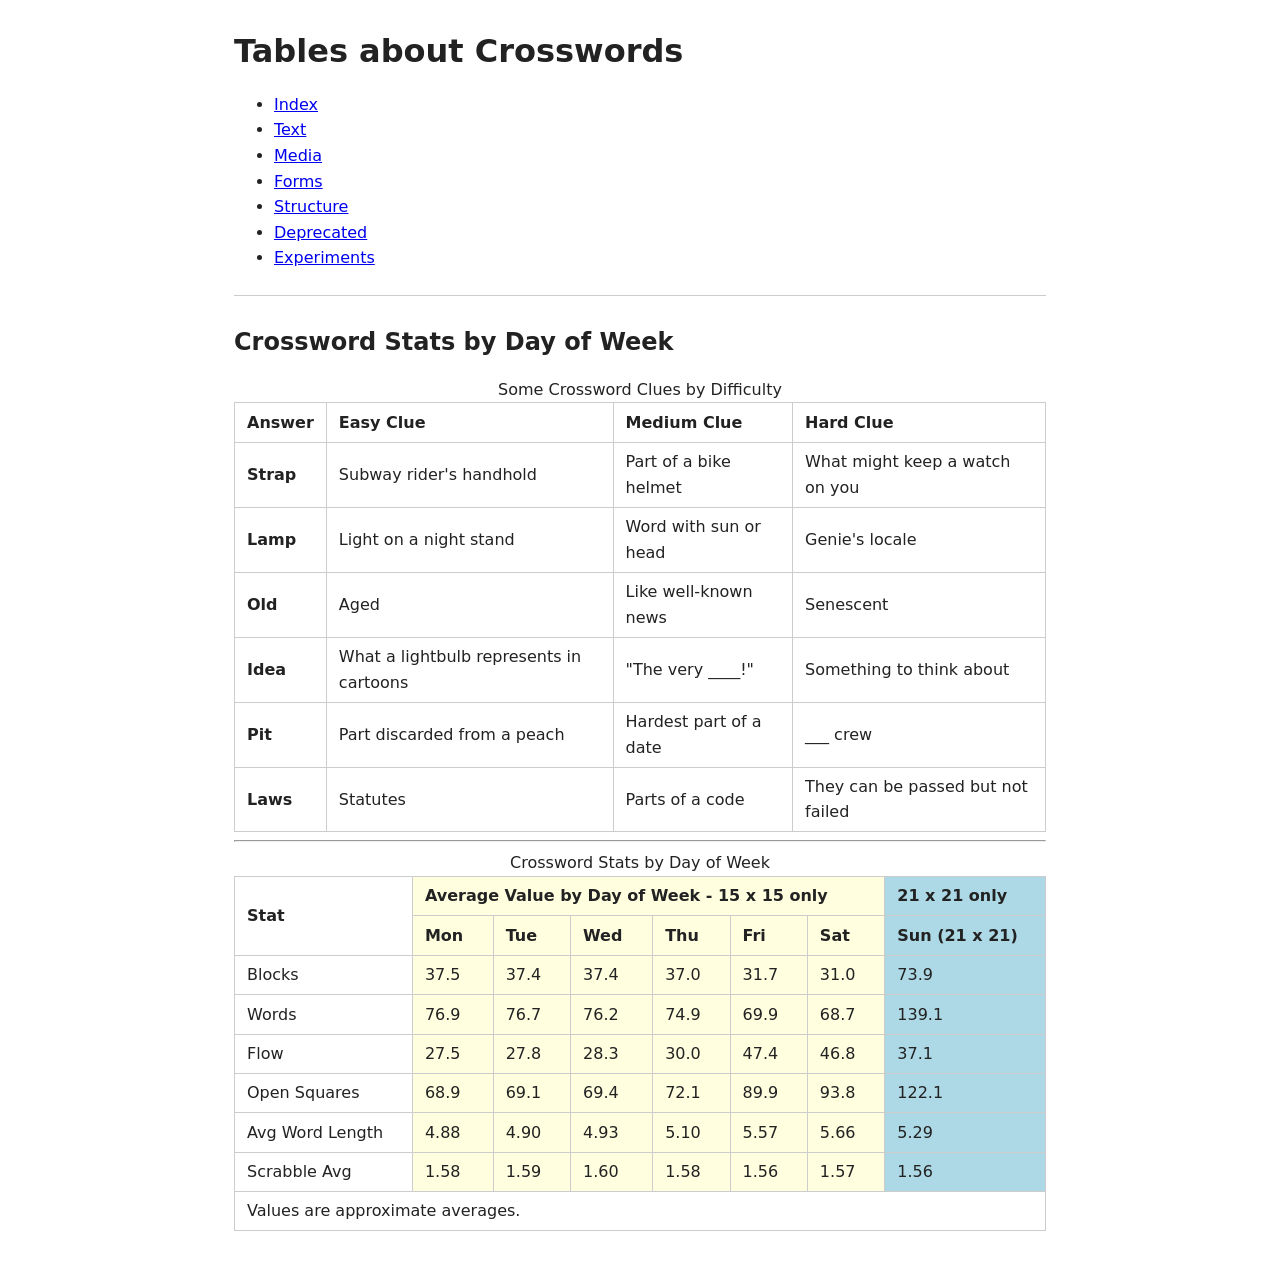
<file: tables.html>
<!DOCTYPE html>
<html lang="en">
<head>
    <meta charset="utf-8">
    <meta name="viewport" content="width=device-width, initial-scale=1.0">
    <meta name="description" content="Example tables in HTML">

    <title>Tables</title>

    <link rel="stylesheet" href="styles.css">

</head>

<body>

    <h1>Tables about Crosswords</h1>

    <nav>
        <ul>
            <li><a href="index.html">Index</a></li>
            <li><a href="text.html">Text</a></li>
            <li><a href="media.html">Media</a></li>
            <li><a href="forms.html">Forms</a></li>
            <li><a href="structure.html">Structure</a></li>
            <li><a href="deprecated.html">Deprecated</a></li>
            <li><a href="experiments.html">Experiments</a></li>
        </ul>
    </nav>

    <h2>Crossword Stats by Day of Week</h2>

    <table>
        <caption>Some Crossword Clues by Difficulty</caption>

        <thead>
            <tr>
                <th scope="col" id="answer">Answer</th>
                <th scope="col" id="easy">Easy Clue</th>
                <th scope="col" id="medium">Medium Clue</th>
                <th scope="col" id="hard">Hard Clue</th>
            </tr>
        </thead>

        <tbody>
            <tr>
                <th scope="row" headers="answer">Strap</th>
                <td headers="easy">Subway rider's handhold</td>
                <td headers="medium">Part of a bike helmet</td>
                <td headers="hard">What might keep a watch on you</td>
            </tr>

            <tr>
                <th scope="row" headers="answer">Lamp</th>
                <td headers="easy">Light on a night stand</td>
                <td headers="medium">Word with sun or head</td>
                <td headers="hard">Genie's locale</td>
            </tr>

            <tr>
                <th scope="row" headers="answer">Old</th>
                <td headers="easy">Aged</td>
                <td headers="medium">Like well-known news</td>
                <td headers="hard">Senescent</td>
            </tr>

            <tr>
                <th scope="row" headers="answer">Idea</th>
                <td headers="easy">What a lightbulb represents in cartoons</td>
                <td headers="medium">"The very ____!"</td>
                <td headers="hard">Something to think about</td>
            </tr>

            <tr>
                <th scope="row" headers="answer">Pit</th>
                <td headers="easy">Part discarded from a peach</td>
                <td headers="medium">Hardest part of a date</td>
                <td headers="hard">___ crew</td>
            </tr>

            <tr>
                <th scope="row" headers="answer">Laws</th>
                <td headers="easy">Statutes</td>
                <td headers="medium">Parts of a code</td>
                <td headers="hard">They can be passed but not failed</td>
            </tr>
        </tbody>
    </table>

    <hr>

    <table>
        <caption>Crossword Stats by Day of Week</caption>

        <colgroup>
            <col>
            <col span="6" style="background-color: lightyellow;">
            <col span="1" style="background-color: lightblue;">
        </colgroup>

        <thead>
            <tr>
                <th rowspan="2">Stat</th>
                <th colspan="6">Average Value by Day of Week - 15 x 15 only</th>
                <th>21 x 21 only</th>
            </tr>

            <tr>
                <th>Mon</th>
                <th>Tue</th>
                <th>Wed</th>
                <th>Thu</th>
                <th>Fri</th>
                <th>Sat</th>
                <th>Sun (21 x 21)</th>
            </tr>
        </thead>

        <tbody>
            <tr>
                <td>Blocks</td>
                <td>37.5</td>
                <td>37.4</td>
                <td>37.4</td>
                <td>37.0</td>
                <td>31.7</td>
                <td>31.0</td>
                <td>73.9</td>
            </tr>
                
            <tr>
                <td>Words</td>
                <td>76.9</td>
                <td>76.7</td>
                <td>76.2</td>
                <td>74.9</td>
                <td>69.9</td>
                <td>68.7</td>
                <td>139.1</td>
            </tr>

            <tr>
                <td>Flow</td>
                <td>27.5</td>
                <td>27.8</td>
                <td>28.3</td>
                <td>30.0</td>
                <td>47.4</td>
                <td>46.8</td>
                <td>37.1</td>
            </tr>

            <tr>
                <td>Open Squares</td>
                <td>68.9</td>
                <td>69.1</td>
                <td>69.4</td>
                <td>72.1</td>
                <td>89.9</td>
                <td>93.8</td>
                <td>122.1</td>
            </tr>

            <tr>
                <td>Avg Word Length</td>
                <td>4.88</td>
                <td>4.90</td>
                <td>4.93</td>
                <td>5.10</td>
                <td>5.57</td>
                <td>5.66</td>
                <td>5.29</td>
            </tr>

            <tr>
                <td>Scrabble Avg</td>
                <td>1.58</td>
                <td>1.59</td>
                <td>1.60</td>
                <td>1.58</td>
                <td>1.56</td>
                <td>1.57</td>
                <td>1.56</td>
            </tr>
        </tbody>

        <tfoot>
            <tr>
                <td colspan="8">Values are approximate averages.</td>
            </tr>
        </tfoot>
    </table>

</body>


</html>
</file>
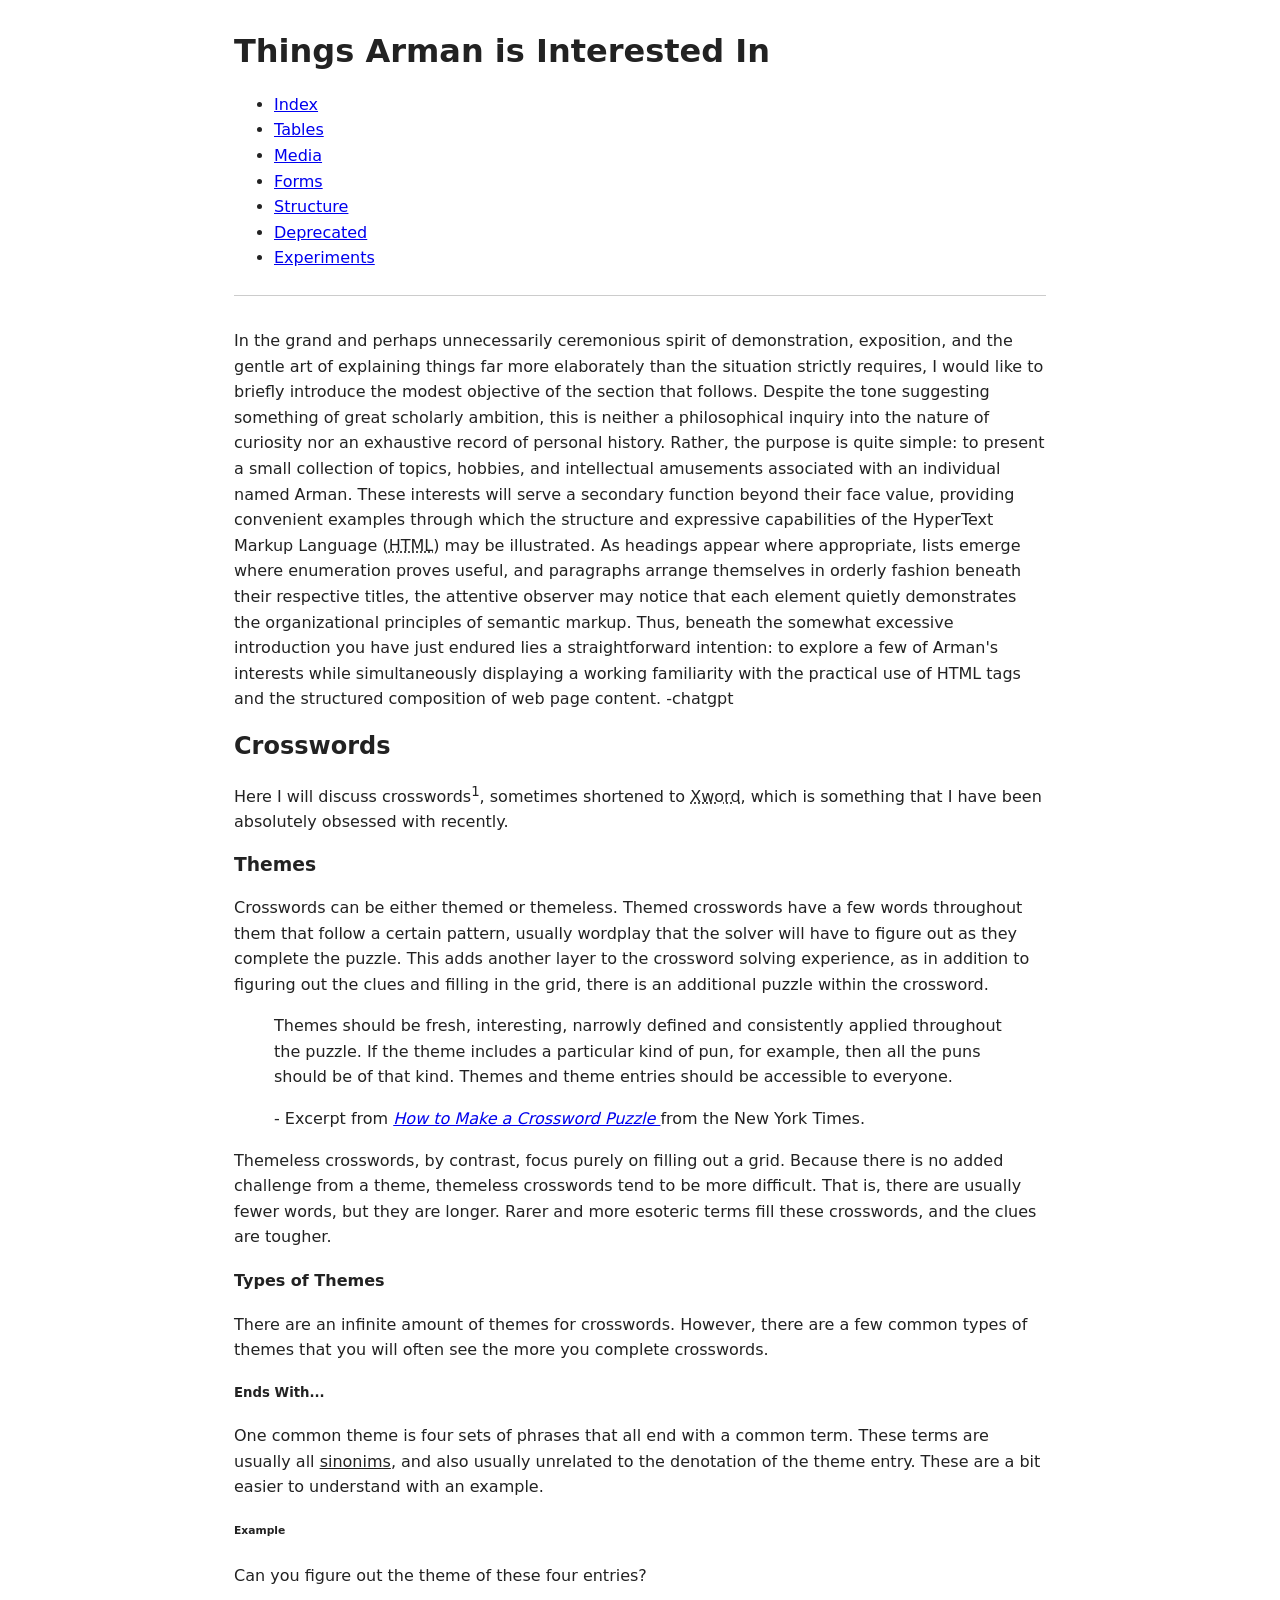
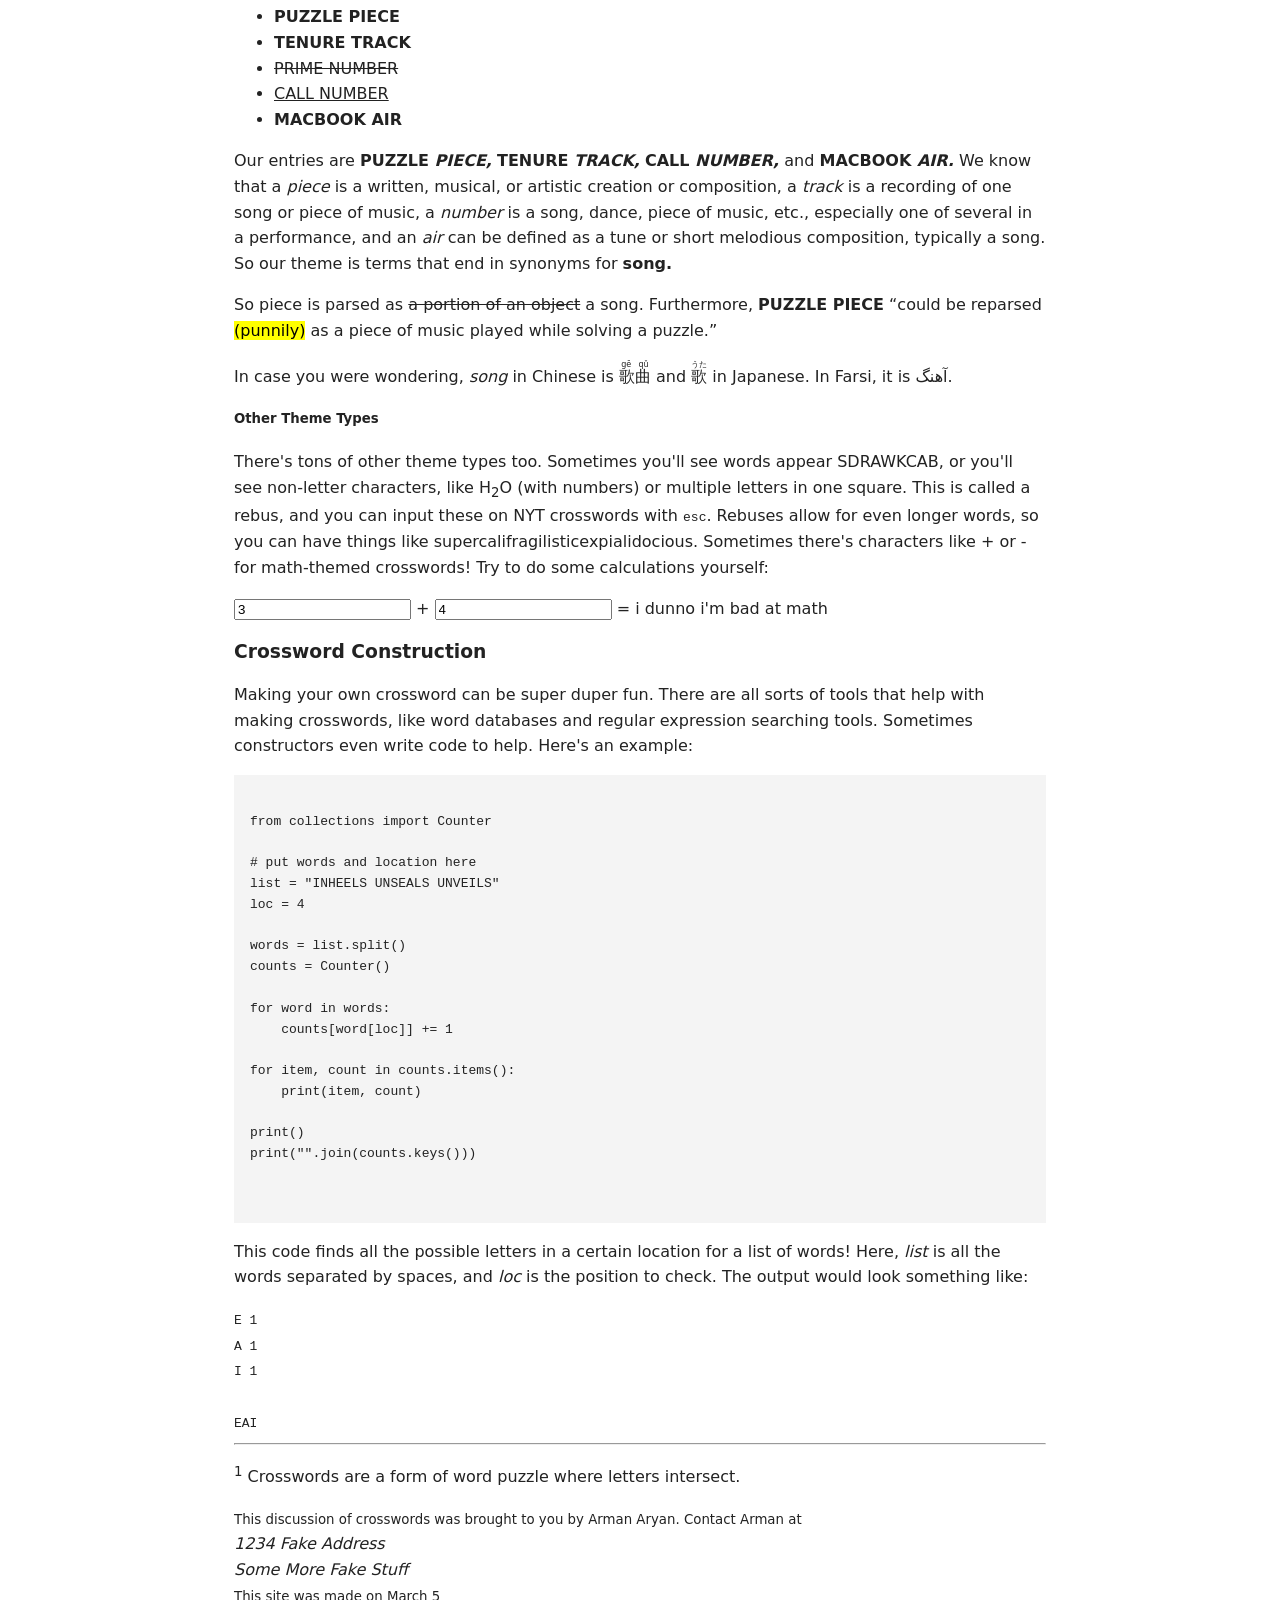
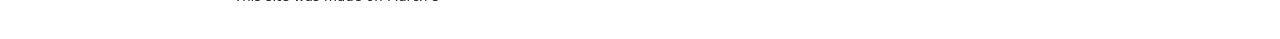
<file: text.html>
<!DOCTYPE html>
<html lang="en">
    <head>
        <title>Text</title>

        <meta charset="UTF-8">
        <meta name="viewport" content="width=device-width, initial-scale=1.0">
        <meta name="description" content="Use of all text elements in one page">

        <link rel="stylesheet" href="styles.css">

    </head>

    <body>

        <h1>Things Arman is Interested In</h1>

        <nav>
            <ul>
                <li><a href="index.html">Index</a></li>
                <li><a href="tables.html">Tables</a></li>
                <li><a href="media.html">Media</a></li>
                <li><a href="forms.html">Forms</a></li>
                <li><a href="structure.html">Structure</a></li>
                <li><a href="deprecated.html">Deprecated</a></li>
                <li><a href="experiments.html">Experiments</a></li>
            </ul>
        </nav>

            <p>
                In the grand and perhaps unnecessarily ceremonious spirit of demonstration, exposition, 
                and the gentle art of explaining things far more elaborately than the situation strictly 
                requires, I would like to briefly introduce the modest objective of the section that 
                follows. Despite the tone suggesting something of great scholarly ambition, this is neither 
                a philosophical inquiry into the nature of curiosity nor an exhaustive record of personal 
                history. Rather, the purpose is quite simple: to present a small collection of topics, 
                hobbies, and intellectual amusements associated with an individual named Arman. These 
                interests will serve a secondary function beyond their face value, providing convenient 
                examples through which the structure and expressive capabilities of the HyperText Markup 
                Language 
                (<acronym title="Hyper Text Markup Language">HTML</acronym>)
                may be illustrated. As headings appear where appropriate, lists emerge where 
                enumeration proves useful, and paragraphs arrange themselves in orderly fashion beneath 
                their respective titles, the attentive observer may notice that each element quietly 
                demonstrates the organizational principles of semantic markup. Thus, beneath the somewhat 
                excessive introduction you have just endured lies a straightforward intention: to explore 
                a few of Arman's interests while simultaneously displaying a working familiarity with the 
                practical use of HTML tags and the structured composition of web page content. -chatgpt
            </p>

            <!-- <acronym> is deprecated, <abbr> should be used instead because it covers both abbreviations and acronyms -->
            <!-- Will cause an error in validation but was listed in requirements -->

        <h2>Crosswords</h2>

            <p>
                Here I will discuss crosswords<sup>1</sup>, sometimes shortened to <abbr title="Crossword">Xword,</abbr> which 
                is something that I have been absolutely obsessed with recently. 
            </p>

        <h3>Themes</h3>

            <p>
                Crosswords can be either themed or themeless. Themed crosswords have a few
                words throughout them that follow a certain pattern, usually wordplay that
                the solver will have to figure out as they complete the puzzle. This adds 
                another layer to the crossword solving experience, as in addition to figuring
                out the clues and filling in the grid, there is an additional puzzle within
                the crossword.
            </p>

            <blockquote cite="https://www.nytimes.com/2018/04/11/crosswords/constructing-themes.html">
                <p>
                    Themes should be fresh, interesting, narrowly defined and consistently 
                    applied throughout the puzzle. If the theme includes a particular kind 
                    of pun, for example, then all the puns should be of that kind. Themes 
                    and theme entries should be accessible to everyone.
                </p>

                <p>
                     - Excerpt from
                    <cite>
                        <a href="https://www.nytimes.com/2018/04/11/crosswords/constructing-themes.html">
                            How to Make a Crossword Puzzle
                        </a>
                    </cite>
                    from the New York Times.

                </p>
            </blockquote>

            <p>
                Themeless crosswords, by contrast, focus purely on filling out a grid.
                Because there is no added challenge from a theme, themeless crosswords
                tend to be more difficult. That is, there are usually fewer words, but
                they are longer. Rarer and more esoteric terms fill these crosswords,
                and the clues are tougher.
            </p>

        <h4>Types of Themes</h4>

            <p>
                There are an infinite amount of themes for crosswords. However, there are a few
                common types of themes that you will often see the more you complete crosswords.
            </p>

        <h5>Ends With...</h5>

            <p>
                One common theme is four sets of phrases that all end with a common term. These terms
                are usually all <u>sinonims</u>, and also usually unrelated to the denotation of the theme entry.
                These are a bit easier to understand with an example. 
            </p>
            
        <h6>Example</h6>

            <p>
                Can you figure out the theme of these <data value="4">four</data> entries?
            </p>

            <ul>
                <li><span class="ThemedEntry"><strong>PUZZLE PIECE</strong></span></li>
                <li><span class="ThemedEntry"><strong>TENURE TRACK</strong></span></li>
                <li><span class="ThemedEntry"><del datetime="2026-03-05">PRIME NUMBER</del></span></li>
                <li><span class="ThemedEntry"><ins datetime="2026-03-05">CALL NUMBER</ins></span></li>
                <li><span class="ThemedEntry"><strong>MACBOOK AIR</strong></span></li>
            </ul>

            <p>
                Our entries are 
                <strong>PUZZLE <em>PIECE,</em></strong>
                <strong>TENURE <em>TRACK,</em></strong>
                <strong>CALL <em>NUMBER,</em></strong> and
                <strong>MACBOOK <em>AIR.</em></strong>
                We know that a <dfn>piece</dfn> is a written, musical, or artistic creation or composition,
                a <dfn>track</dfn> is a recording of one song or piece of music,
                a <dfn>number</dfn> is a song, dance, piece of music, etc., especially one of several in a performance,
                and an <dfn>air</dfn> can be defined as a tune or short melodious composition, typically a song.
                So our theme is terms that end in synonyms for <b>song.</b> 
            </p>

            <p>
                So piece is parsed as <s>a portion of an object</s> a song.
                Furthermore, <strong>PUZZLE PIECE</strong> 
                <q cite="https://www.nytimes.com/2018/04/11/crosswords/constructing-themes.html">could be reparsed <mark>(punnily)</mark> as a piece of music played while solving a puzzle.</q>
            </p>

            <p>
                In case you were wondering, <i>song</i> in Chinese is 
                <ruby>
                    歌曲
                    <rp>(</rp><rt>gē qǔ</rt><rp>)</rp>
                </ruby> and

                <ruby>
                    歌
                    <rp>(</rp><rt>うた</rt><rp>)</rp>
                </ruby>
                in Japanese. In Farsi, it is <bdi dir="rtl">آهنگ</bdi>.
            </p>

        <h5>Other Theme Types</h5>

            <p>
                There's tons of other theme types too. Sometimes you'll see words appear
                <bdo dir="rtl">BACKWARDS</bdo>, or you'll see non-letter characters, like
                H<sub>2</sub>O (with numbers) or multiple letters in one square. This is 
                called a rebus, and you can input these on NYT crosswords with <kbd>esc</kbd>.
                Rebuses allow for even longer words, so you can have things like
                supercalifragilistic<wbr>expialidocious. Sometimes there's characters like 
                + or - for math-themed crosswords! Try to do some calculations yourself:
            </p>

            <p>
                <input id="a" type="number" value="3"> +
                <input id="b" type="number" value="4">
                =
                <output for="a b">i dunno i'm bad at math</output>
            </p>

        <h3>Crossword Construction</h3>
            
            <p>
                Making your own crossword can be super duper fun. There are all sorts of tools
                that help with making crosswords, like word databases and regular expression 
                searching tools. Sometimes constructors even write code to help. Here's an example:
            </p>

            <pre>
                <code>
from collections import Counter

# put words and location here
list = "INHEELS UNSEALS UNVEILS"
loc = 4

words = list.split()
counts = Counter()

for word in words:
    counts[word[loc]] += 1

for item, count in counts.items():
    print(item, count)

print()
print("".join(counts.keys()))
                </code>
            </pre>

            <p>
                This code finds all the possible letters in a certain location for a list of words!
                Here, <var>list</var> is all the words separated by spaces, and <var>loc</var> is the
                position to check. The output would look something like:
            </p>

            <samp>
                E 1 <br>
                A 1 <br>
                I 1 <br>
                    <br>
                EAI <br>
            </samp>

        <hr>
        
            <p>
                <sup>1</sup> Crosswords are a form of word puzzle where letters intersect.
            </p>

            <small>
                This discussion of crosswords was brought to you by Arman Aryan. Contact 
                Arman at
            </small>

            <address>
            1234 Fake Address <br>
            Some More Fake Stuff <br>
            </address>

            <small>
                This site was made on <time datetime="2026-03-05">March 5</time>
            </small>

    </body>
</html>
</file>
<file: styles.css>
/* styles.css - HTML Kitchen Sink Site */

*, *::before, *::after {
    box-sizing: border-box;
}

body {
    font-family: system-ui, sans-serif;
    line-height: 1.6;
    max-width: 860px;
    margin: 2rem auto;
    padding: 0 1.5rem;
    color: #222;
}

nav {
    border-bottom: 1px solid #ccc;
    padding-bottom: 0.5rem;
    margin-bottom: 2rem;
}

nav a {
    margin-right: 1rem;
}

h1, h2, h3, h4, h5, h6 {
    line-height: 1.2;
}

pre {
    background: #f4f4f4;
    padding: 1rem;
    overflow-x: auto;
}

table {
    border-collapse: collapse;
    width: 100%;
}

th, td {
    border: 1px solid #ccc;
    padding: 0.4rem 0.75rem;
    text-align: left;
}

img, video, audio {
    max-width: 100%;
}
</file>
